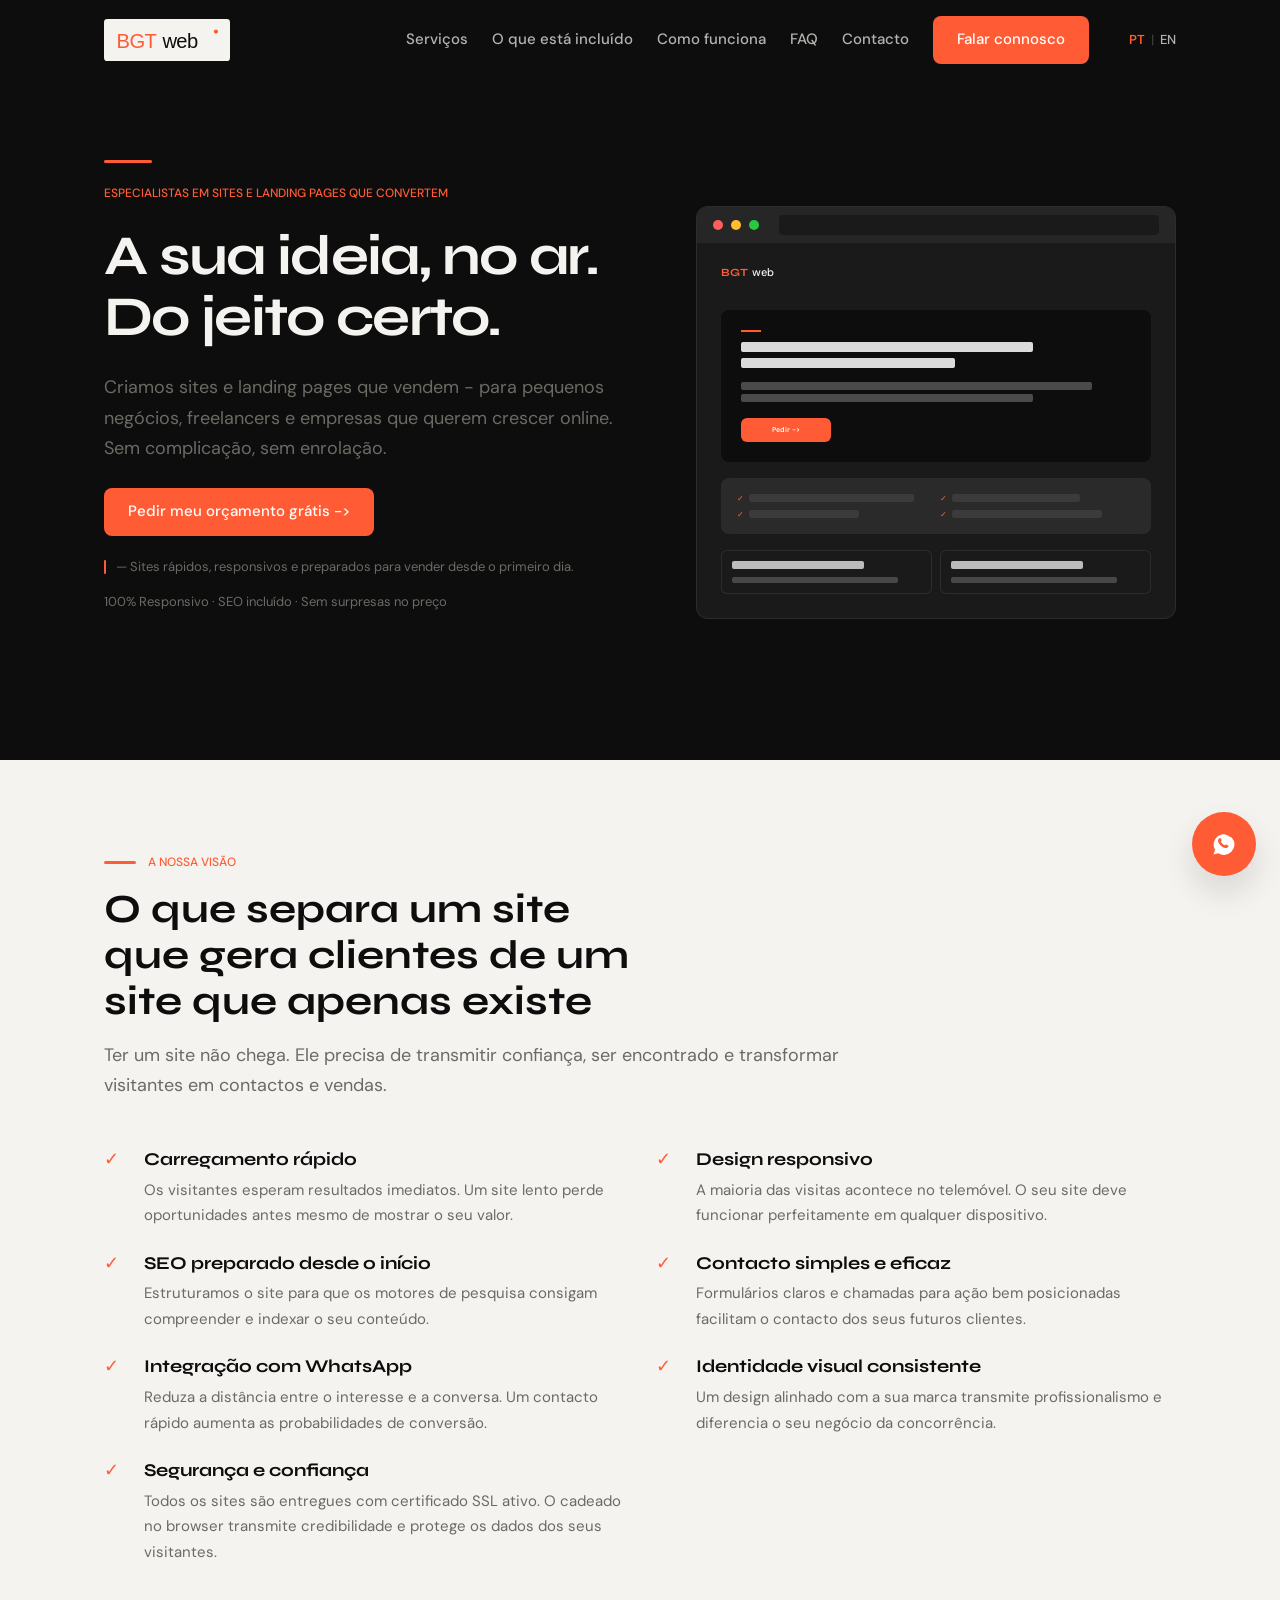
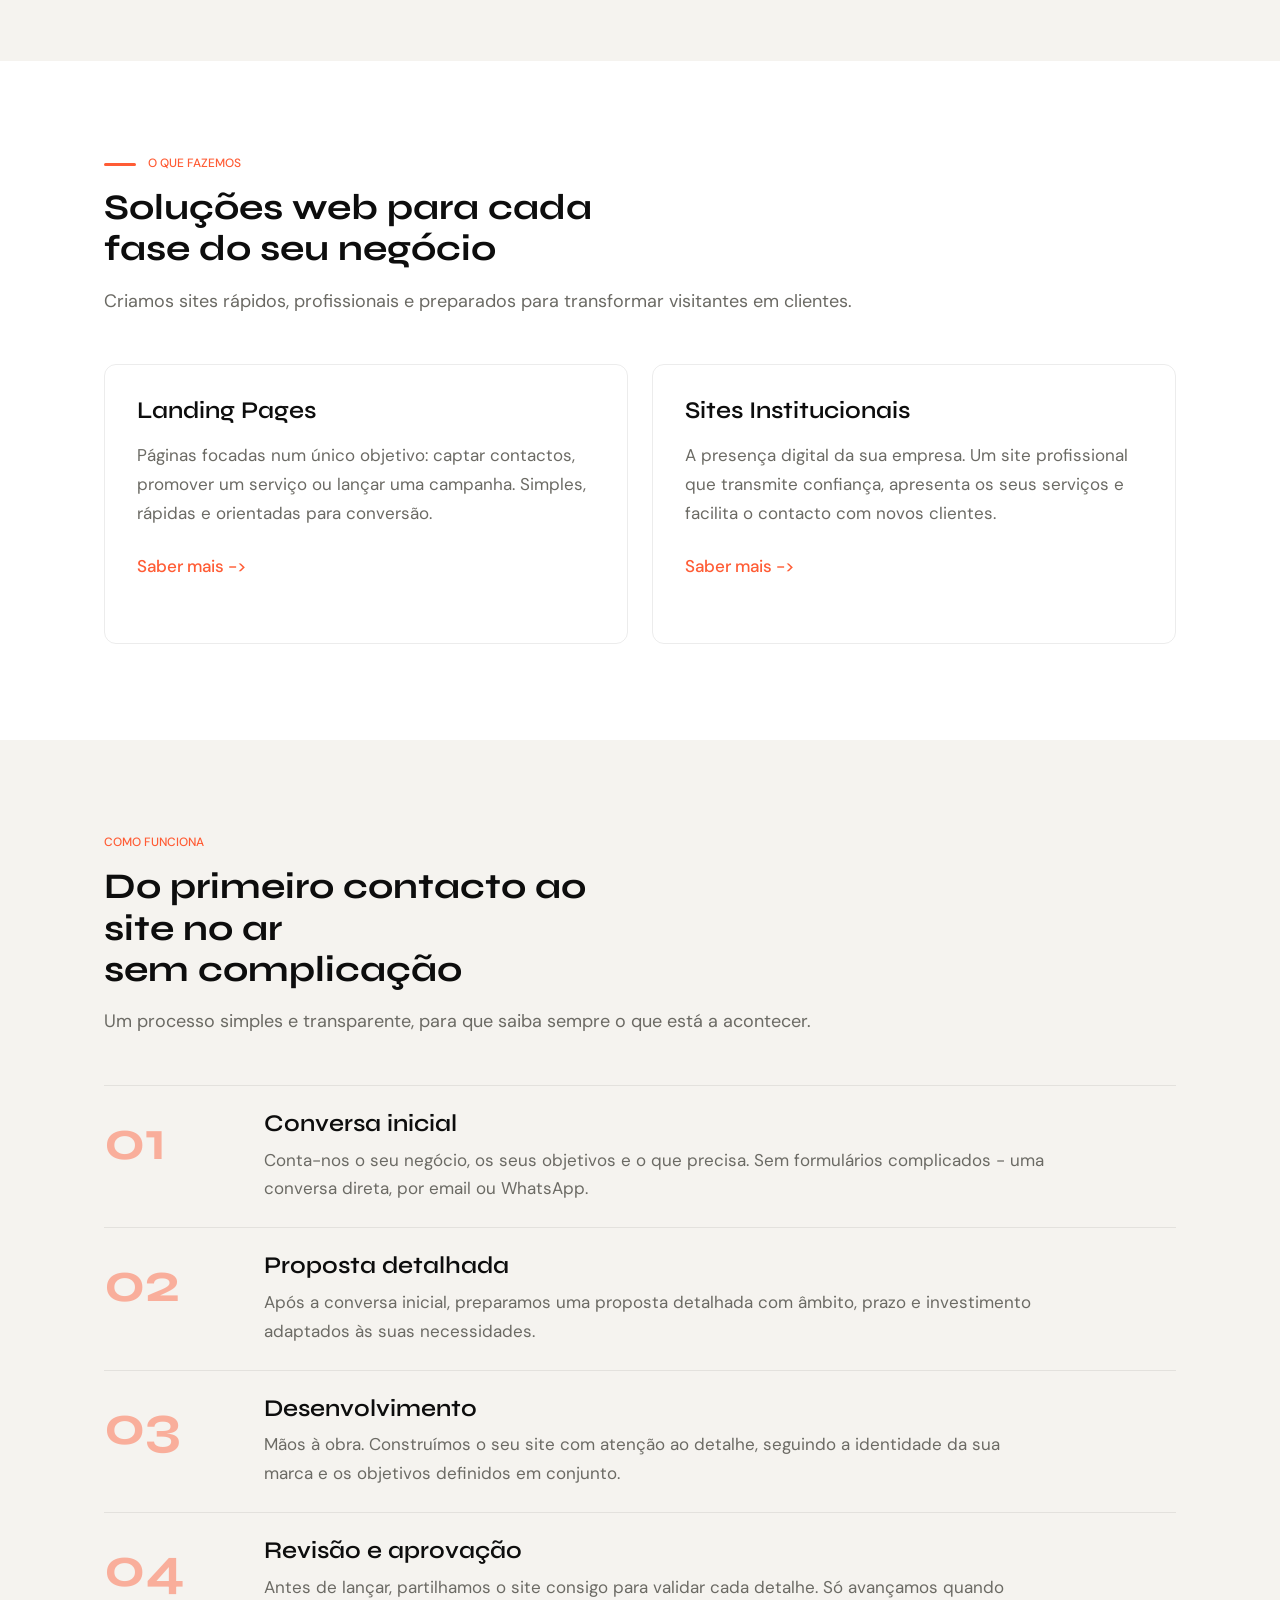
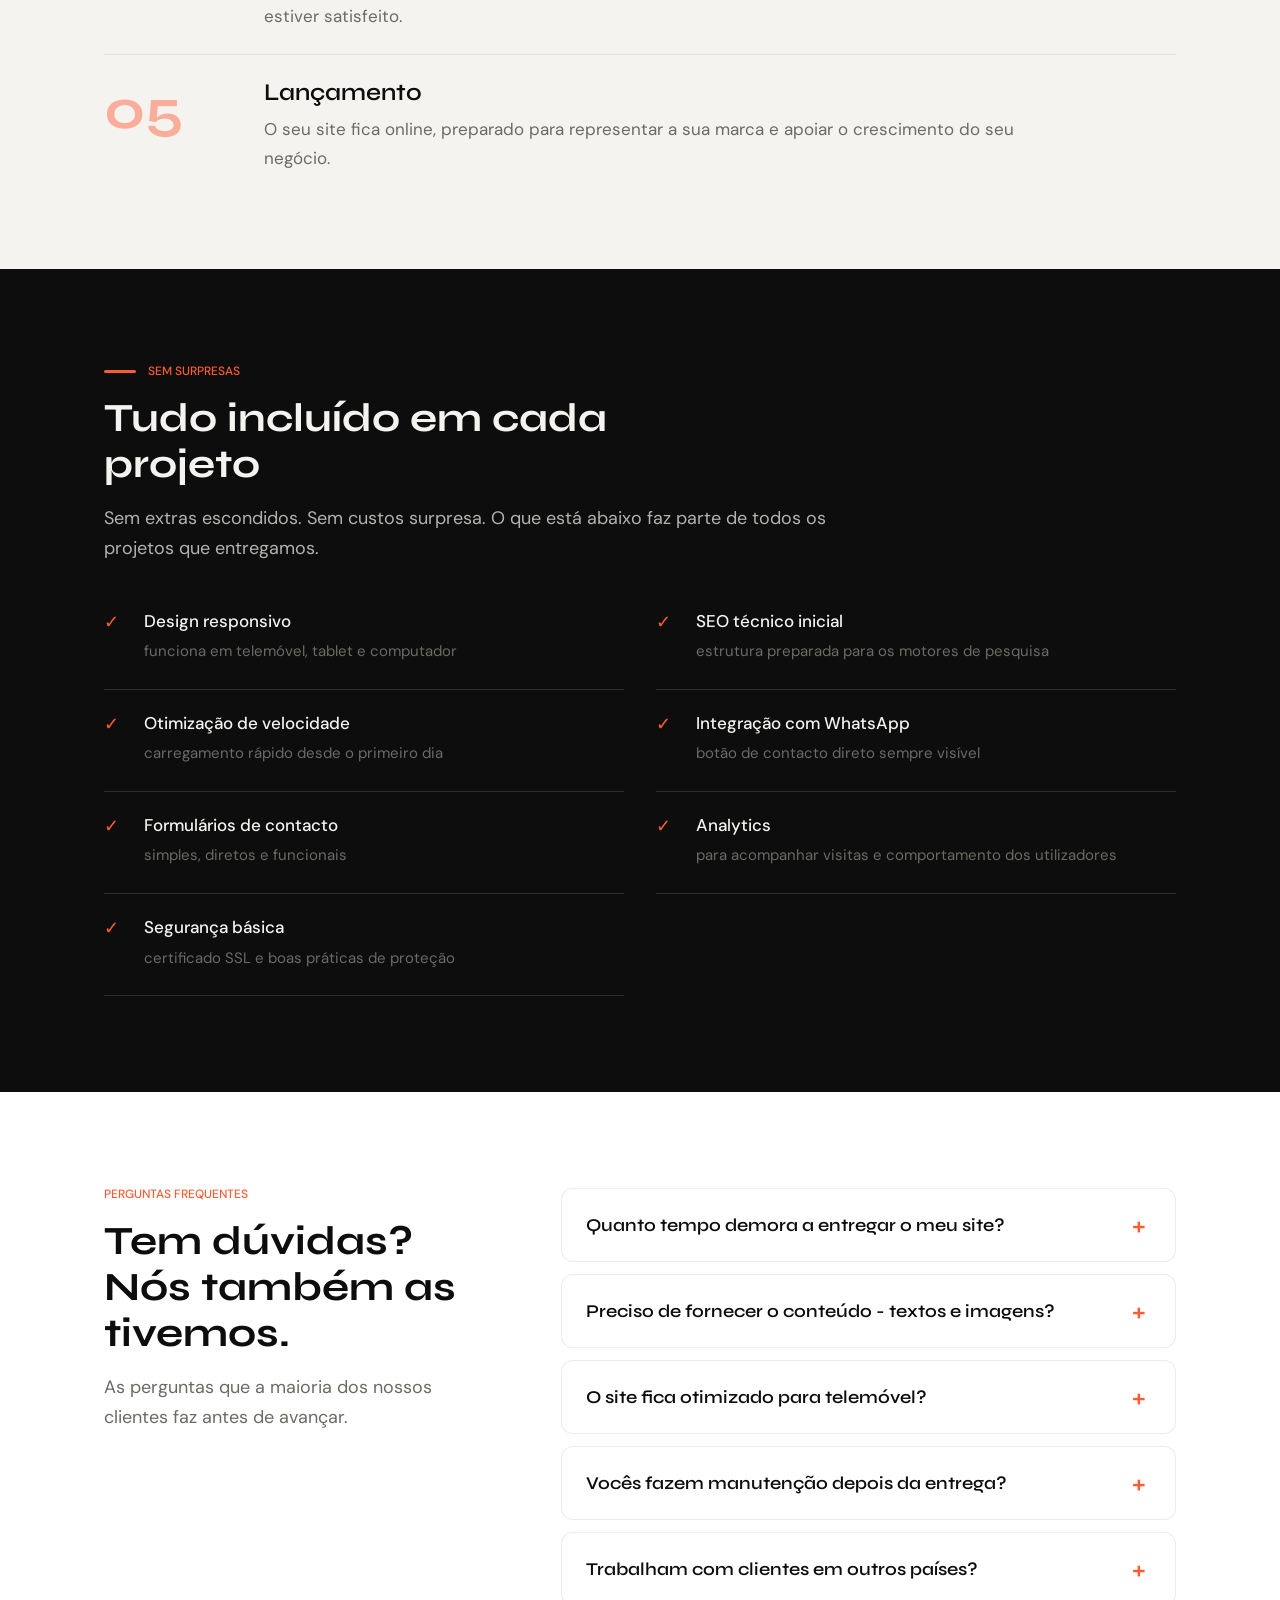
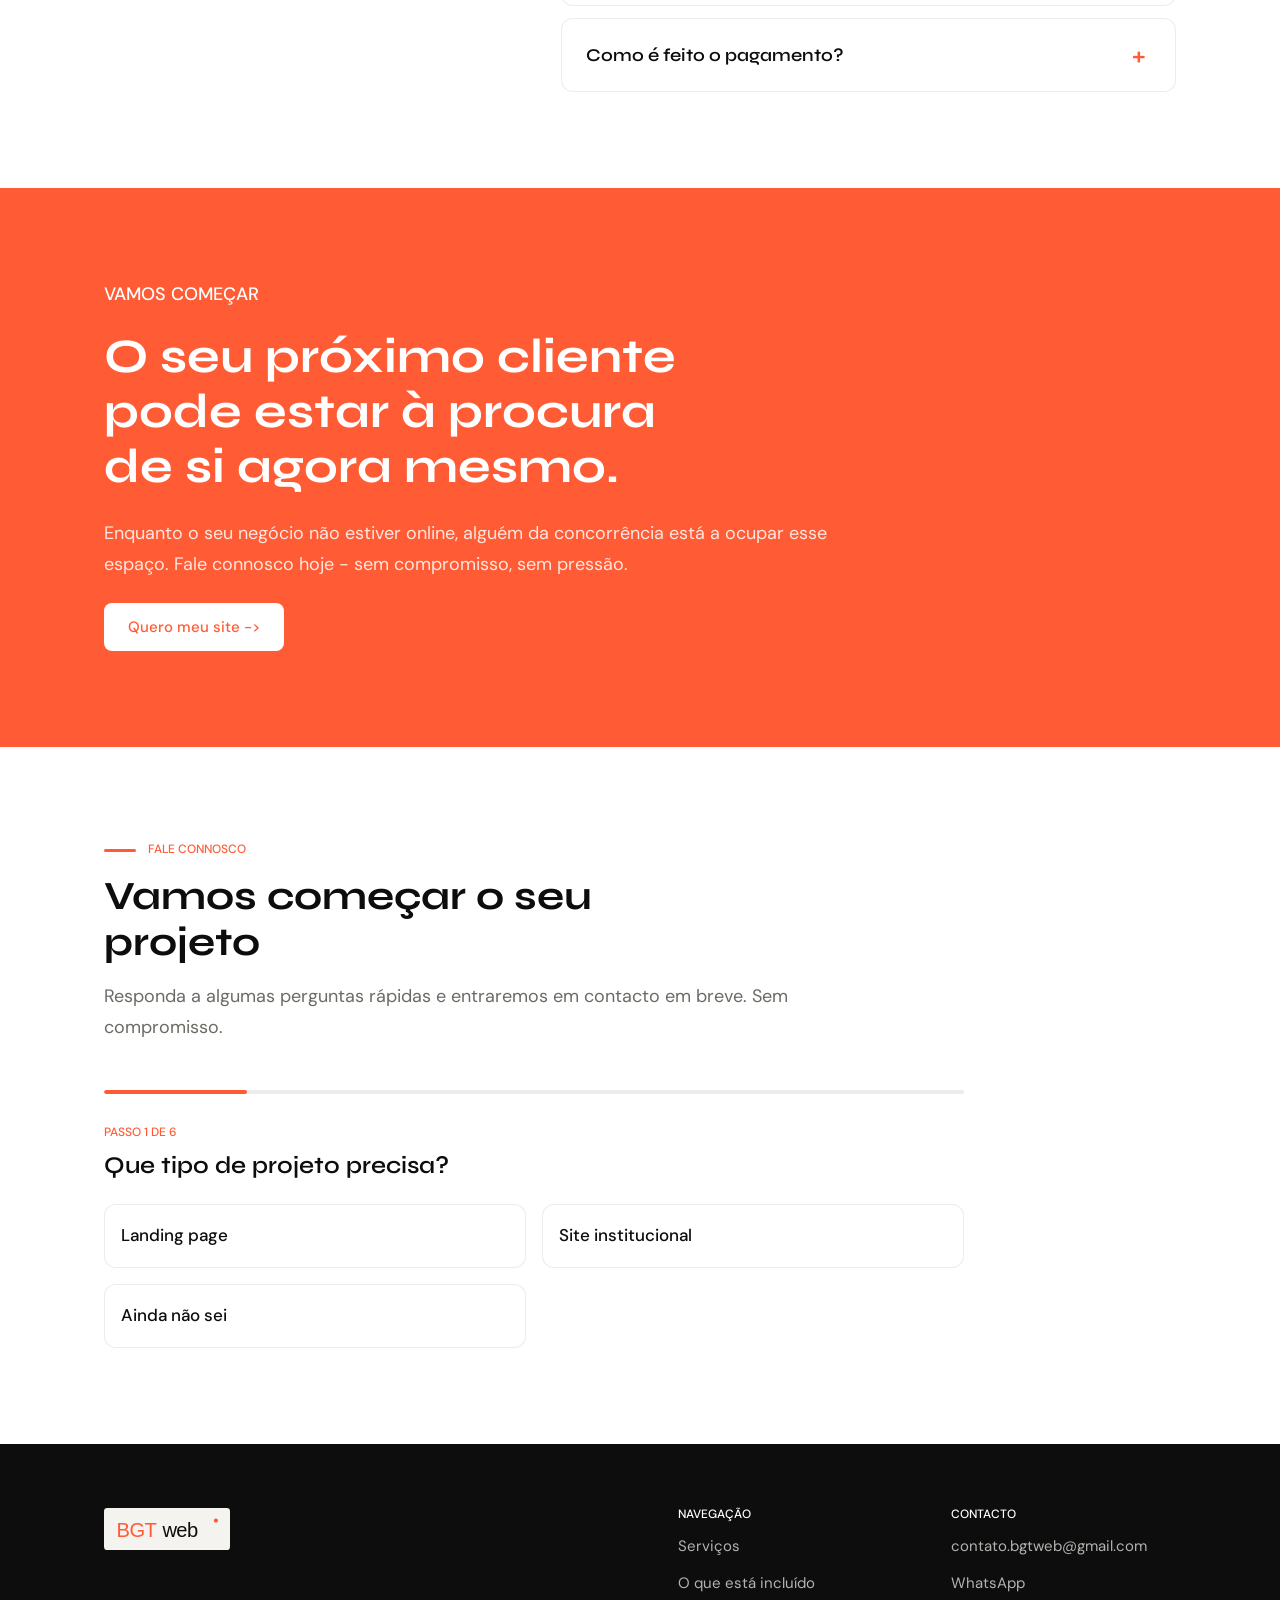
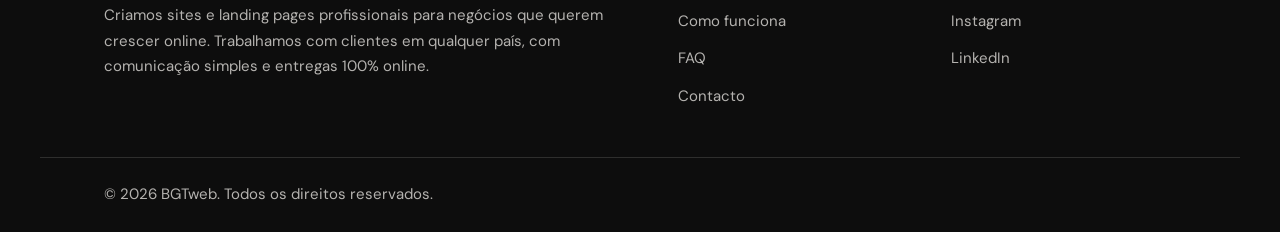
<file: index.html>
﻿<!DOCTYPE html>
<html lang="pt-PT">
  <head>
    <!-- Google tag (gtag.js) -->
    <script async src="https://www.googletagmanager.com/gtag/js?id=G-B37G4ESSNM"></script>
    <script>
      window.dataLayer = window.dataLayer || [];
      function gtag(){dataLayer.push(arguments);}
      gtag('js', new Date());
      gtag('config', 'G-B37G4ESSNM');
    </script>
    <meta charset="UTF-8" />
    <meta name="viewport" content="width=device-width, initial-scale=1.0" />
    <meta
      name="description"
      content="A BGTweb cria sites e landing pages profissionais para pequenos negócios, freelancers e empresas em qualquer país."
    />
    <meta name="robots" content="index, follow" />
    <meta property="og:title" content="BGTweb — Sites e Landing Pages que Convertem" />
    <meta
      property="og:description"
      content="Criamos sites e landing pages profissionais para negócios que querem crescer online. Portugal e Brasil."
    />
    <meta property="og:image" content="https://bgtweb.com/assets/og-image.png" />
    <meta property="og:type" content="website" />
    <meta property="og:locale" content="pt_PT" />
    <meta name="twitter:card" content="summary_large_image" />
    <meta name="theme-color" content="#0D0D0D" />
    <link rel="alternate" hreflang="pt-PT" href="https://bgtweb.com/" />
    <link rel="alternate" hreflang="en" href="https://bgtweb.com/en/" />
    <link rel="alternate" hreflang="x-default" href="https://bgtweb.com/" />
    <title>BGTweb - Sites e landing pages que convertem</title>
    <link rel="icon" type="image/svg+xml" href="/assets/favicon.svg" />
    <link rel="icon" type="image/png" sizes="32x32" href="/assets/favicon-32.png" />
    <link rel="preconnect" href="https://fonts.googleapis.com" />
    <link rel="preconnect" href="https://fonts.gstatic.com" crossorigin />
    <link
      href="https://fonts.googleapis.com/css2?family=Syne:wght@600;700;800&family=DM+Sans:wght@400;500&display=swap"
      rel="stylesheet"
    />
    <link rel="stylesheet" href="style.css" />
  </head>
  <body>
    <a class="skip-link" href="#main">Saltar para o conteúdo</a>

    <header class="site-header" data-header>
      <nav class="nav container" aria-label="Navegação principal">
        <a class="brand" href="#hero" aria-label="BGTweb">
          <img src="assets/bgtweb-logo-claro.svg" alt="BGTweb" width="126" height="36" />
        </a>
        <button class="nav-toggle" type="button" aria-expanded="false" aria-controls="nav-menu">
          <span></span>
          <span></span>
          <span></span>
          <span class="sr-only">Abrir menu</span>
        </button>
        <div class="nav-menu" id="nav-menu" data-menu>
          <a href="#servicos">Serviços</a>
          <a href="#incluido">O que está incluído</a>
          <a href="#processo">Como funciona</a>
          <a href="#faq">FAQ</a>
          <a href="#contacto">Contacto</a>
          <a class="btn btn-primary nav-cta" href="#contacto">Falar connosco</a>
          <div class="lang-switcher">
            <span class="lang-active">PT</span>
            <span class="lang-divider">|</span>
            <a href="/en/" class="lang-link">EN</a>
          </div>
        </div>
      </nav>
    </header>

    <main id="main">
      <section class="hero section-dark" id="hero">
        <div class="container hero-inner">
          <div class="hero-copy">
            <span class="hero-accent" aria-hidden="true"></span>
            <p class="eyebrow">Especialistas em sites e landing pages que convertem</p>
            <h1>A sua ideia, no ar. Do jeito certo.</h1>
            <p class="hero-subtitle">
              Criamos sites e landing pages que vendem - para pequenos negócios, freelancers e
              empresas que querem crescer online. Sem complicação, sem enrolação.
            </p>
            <a
              class="btn btn-primary hero-btn"
              href="#contacto"
              onclick="gtag('event', 'click_cta', {'event_category': 'conversion', 'event_label': 'pedir_meu_orcamento_gratis'});"
              >Pedir meu orçamento grátis -></a
            >
            <p class="hero-trust">
              <span aria-hidden="true"></span>
              <span>— Sites rápidos, responsivos e preparados para vender desde o primeiro dia.</span>
            </p>
            <p class="hero-metrics">100% Responsivo · SEO incluído · Sem surpresas no preço</p>
          </div>
          <div class="browser-mockup reveal" aria-hidden="true">
            <div class="browser-bar">
              <span class="browser-dot dot-red"></span>
              <span class="browser-dot dot-yellow"></span>
              <span class="browser-dot dot-green"></span>
              <span class="browser-url"></span>
            </div>
            <div class="mockup-page">
              <div class="mockup-logo">
                <span>BGT</span>
                <span>web</span>
              </div>
              <div class="mockup-hero">
                <span class="mockup-accent"></span>
                <span class="mockup-title title-long"></span>
                <span class="mockup-title title-short"></span>
                <span class="mockup-text text-long"></span>
                <span class="mockup-text text-medium"></span>
                <span class="mockup-button">Pedir -></span>
              </div>
              <div class="mockup-light">
                <span class="mockup-check"><span>✓</span><i></i></span>
                <span class="mockup-check"><span>✓</span><i></i></span>
                <span class="mockup-check"><span>✓</span><i></i></span>
                <span class="mockup-check"><span>✓</span><i></i></span>
              </div>
              <div class="mockup-dark">
                <span class="mockup-card">
                  <span></span>
                  <span></span>
                </span>
                <span class="mockup-card">
                  <span></span>
                  <span></span>
                </span>
              </div>
            </div>
          </div>
        </div>
      </section>

      <section class="section section-warm" id="visao">
        <div class="container">
          <div class="section-intro reveal">
            <div class="brand-kicker">
              <p class="eyebrow">A nossa visão</p>
            </div>
            <h2>O que separa um site que gera clientes de um site que apenas existe</h2>
            <p>
              Ter um site não chega. Ele precisa de transmitir confiança, ser encontrado e
              transformar visitantes em contactos e vendas.
            </p>
          </div>
          <div class="check-grid check-grid-split">
            <article class="check-item reveal">
              <span aria-hidden="true">✓</span>
              <div>
                <h3>Carregamento rápido</h3>
                <p>
                  Os visitantes esperam resultados imediatos. Um site lento perde oportunidades
                  antes mesmo de mostrar o seu valor.
                </p>
              </div>
            </article>
            <article class="check-item reveal">
              <span aria-hidden="true">✓</span>
              <div>
                <h3>Design responsivo</h3>
                <p>
                  A maioria das visitas acontece no telemóvel. O seu site deve funcionar
                  perfeitamente em qualquer dispositivo.
                </p>
              </div>
            </article>
            <article class="check-item reveal">
              <span aria-hidden="true">✓</span>
              <div>
                <h3>SEO preparado desde o início</h3>
                <p>
                  Estruturamos o site para que os motores de pesquisa consigam compreender e
                  indexar o seu conteúdo.
                </p>
              </div>
            </article>
            <article class="check-item reveal">
              <span aria-hidden="true">✓</span>
              <div>
                <h3>Contacto simples e eficaz</h3>
                <p>
                  Formulários claros e chamadas para ação bem posicionadas facilitam o contacto dos
                  seus futuros clientes.
                </p>
              </div>
            </article>
            <article class="check-item reveal">
              <span aria-hidden="true">✓</span>
              <div>
                <h3>Integração com WhatsApp</h3>
                <p>
                  Reduza a distância entre o interesse e a conversa. Um contacto rápido aumenta as
                  probabilidades de conversão.
                </p>
              </div>
            </article>
            <article class="check-item reveal">
              <span aria-hidden="true">✓</span>
              <div>
                <h3>Identidade visual consistente</h3>
                <p>
                  Um design alinhado com a sua marca transmite profissionalismo e diferencia o seu
                  negócio da concorrência.
                </p>
              </div>
            </article>
            <article class="check-item reveal">
              <span aria-hidden="true">✓</span>
              <div>
                <h3>Segurança e confiança</h3>
                <p>
                  Todos os sites são entregues com certificado SSL ativo. O cadeado no browser
                  transmite credibilidade e protege os dados dos seus visitantes.
                </p>
              </div>
            </article>
          </div>
        </div>
      </section>

      <section class="section section-white" id="servicos">
        <div class="container">
          <div class="section-intro reveal">
            <div class="brand-kicker">
              <p class="eyebrow">O que fazemos</p>
            </div>
            <h2>Soluções web para cada fase do seu negócio</h2>
            <p>
              Criamos sites rápidos, profissionais e preparados para transformar visitantes em
              clientes.
            </p>
          </div>
          <div class="service-grid">
            <article class="service-card reveal">
              <h3>Landing Pages</h3>
              <p>
                Páginas focadas num único objetivo: captar contactos, promover um serviço ou lançar
                uma campanha. Simples, rápidas e orientadas para conversão.
              </p>
              <a href="#contacto">Saber mais -></a>
            </article>
            <article class="service-card reveal">
              <h3>Sites Institucionais</h3>
              <p>
                A presença digital da sua empresa. Um site profissional que transmite confiança,
                apresenta os seus serviços e facilita o contacto com novos clientes.
              </p>
              <a href="#contacto">Saber mais -></a>
            </article>
          </div>
        </div>
      </section>

      <section class="section section-warm" id="processo">
        <div class="container">
          <div class="section-intro reveal">
            <p class="eyebrow">Como funciona</p>
            <h2>Do primeiro contacto ao site no ar<br />sem complicação</h2>
            <p>
              Um processo simples e transparente, para que saiba sempre o que está a acontecer.
            </p>
          </div>
          <div class="steps">
            <article class="step reveal">
              <span class="step-number">01</span>
              <div>
                <h3>Conversa inicial</h3>
                <p>
                  Conta-nos o seu negócio, os seus objetivos e o que precisa. Sem formulários
                  complicados - uma conversa direta, por email ou WhatsApp.
                </p>
              </div>
            </article>
            <article class="step reveal">
              <span class="step-number">02</span>
              <div>
                <h3>Proposta detalhada</h3>
                <p>
                  Após a conversa inicial, preparamos uma proposta detalhada com âmbito, prazo e
                  investimento adaptados às suas necessidades.
                </p>
              </div>
            </article>
            <article class="step reveal">
              <span class="step-number">03</span>
              <div>
                <h3>Desenvolvimento</h3>
                <p>
                  Mãos à obra. Construímos o seu site com atenção ao detalhe, seguindo a identidade
                  da sua marca e os objetivos definidos em conjunto.
                </p>
              </div>
            </article>
            <article class="step reveal">
              <span class="step-number">04</span>
              <div>
                <h3>Revisão e aprovação</h3>
                <p>
                  Antes de lançar, partilhamos o site consigo para validar cada detalhe. Só
                  avançamos quando estiver satisfeito.
                </p>
              </div>
            </article>
            <article class="step reveal">
              <span class="step-number">05</span>
              <div>
                <h3>Lançamento</h3>
                <p>
                  O seu site fica online, preparado para representar a sua marca e apoiar o
                  crescimento do seu negócio.
                </p>
              </div>
            </article>
          </div>
        </div>
      </section>

      <section class="section section-dark" id="incluido">
        <div class="container">
          <div class="section-intro reveal">
            <div class="brand-kicker">
              <p class="eyebrow">Sem surpresas</p>
            </div>
            <h2>Tudo incluído em cada projeto</h2>
            <p>
              Sem extras escondidos. Sem custos surpresa. O que está abaixo faz parte de todos os
              projetos que entregamos.
            </p>
          </div>
          <div class="check-grid dark-check-grid">
            <article class="check-item reveal">
              <span aria-hidden="true">✓</span>
              <div>
                <h3>Design responsivo</h3>
                <p>funciona em telemóvel, tablet e computador</p>
              </div>
            </article>
            <article class="check-item reveal">
              <span aria-hidden="true">✓</span>
              <div>
                <h3>SEO técnico inicial</h3>
                <p>estrutura preparada para os motores de pesquisa</p>
              </div>
            </article>
            <article class="check-item reveal">
              <span aria-hidden="true">✓</span>
              <div>
                <h3>Otimização de velocidade</h3>
                <p>carregamento rápido desde o primeiro dia</p>
              </div>
            </article>
            <article class="check-item reveal">
              <span aria-hidden="true">✓</span>
              <div>
                <h3>Integração com WhatsApp</h3>
                <p>botão de contacto direto sempre visível</p>
              </div>
            </article>
            <article class="check-item reveal">
              <span aria-hidden="true">✓</span>
              <div>
                <h3>Formulários de contacto</h3>
                <p>simples, diretos e funcionais</p>
              </div>
            </article>
            <article class="check-item reveal">
              <span aria-hidden="true">✓</span>
              <div>
                <h3>Analytics</h3>
                <p>para acompanhar visitas e comportamento dos utilizadores</p>
              </div>
            </article>
            <article class="check-item reveal">
              <span aria-hidden="true">✓</span>
              <div>
                <h3>Segurança básica</h3>
                <p>certificado SSL e boas práticas de proteção</p>
              </div>
            </article>
          </div>
        </div>
      </section>

      <section class="section section-white" id="faq">
        <div class="container faq-layout">
          <div class="section-intro reveal">
            <p class="eyebrow">Perguntas frequentes</p>
            <h2>Tem dúvidas? Nós também as tivemos.</h2>
            <p>As perguntas que a maioria dos nossos clientes faz antes de avançar.</p>
          </div>
          <div class="accordion reveal">
            <div class="faq-item">
              <button class="faq-question" type="button" aria-expanded="false">
                <span>Quanto tempo demora a entregar o meu site?</span>
                <span class="faq-icon" aria-hidden="true">+</span>
              </button>
              <div class="faq-answer">
                <p>
                  Depende da complexidade do projeto. Uma landing page pode estar pronta em poucos
                  dias. Um site institucional completo leva normalmente entre 2 a 4 semanas. O prazo
                  exato é sempre definido e acordado na proposta, antes de começarmos.
                </p>
              </div>
            </div>
            <div class="faq-item">
              <button class="faq-question" type="button" aria-expanded="false">
                <span>Preciso de fornecer o conteúdo - textos e imagens?</span>
                <span class="faq-icon" aria-hidden="true">+</span>
              </button>
              <div class="faq-answer">
                <p>
                  Idealmente sim, porque ninguém conhece o seu negócio melhor do que você. Se
                  precisar de apoio com os textos, podemos ajudar. Para as imagens, trabalhamos com
                  bancos de imagens profissionais ou, se preferir fotografia própria, podemos
                  recomendar fotógrafos parceiros na sua zona.
                </p>
              </div>
            </div>
            <div class="faq-item">
              <button class="faq-question" type="button" aria-expanded="false">
                <span>O site fica otimizado para telemóvel?</span>
                <span class="faq-icon" aria-hidden="true">+</span>
              </button>
              <div class="faq-answer">
                <p>
                  Sempre. Todos os projetos que entregamos são 100% responsivos - funcionam bem em
                  qualquer dispositivo, seja telemóvel, tablet ou computador.
                </p>
              </div>
            </div>
            <div class="faq-item">
              <button class="faq-question" type="button" aria-expanded="false">
                <span>Vocês fazem manutenção depois da entrega?</span>
                <span class="faq-icon" aria-hidden="true">+</span>
              </button>
              <div class="faq-answer">
                <p>
                  Após a entrega, o site é seu e fica sob a sua gestão. Se precisar de atualizações
                  ou suporte pontual no futuro, podemos orçamentar à parte conforme as suas
                  necessidades.
                </p>
              </div>
            </div>
            <div class="faq-item">
              <button class="faq-question" type="button" aria-expanded="false">
                <span>Trabalham com clientes em outros países?</span>
                <span class="faq-icon" aria-hidden="true">+</span>
              </button>
              <div class="faq-answer">
                <p>
                  Sim. Trabalhamos com clientes em qualquer país. A comunicação é feita por email
                  ou WhatsApp, sem necessidade de reuniões presenciais.
                </p>
              </div>
            </div>
            <div class="faq-item">
              <button class="faq-question" type="button" aria-expanded="false">
                <span>Como é feito o pagamento?</span>
                <span class="faq-icon" aria-hidden="true">+</span>
              </button>
              <div class="faq-answer">
                <p>
                  Trabalhamos normalmente com 50% no início do projeto e 50% na entrega. Os métodos
                  de pagamento são acordados com cada cliente conforme a localização - transferência
                  bancária, MB Way, Pix ou outro meio conveniente.
                </p>
              </div>
            </div>
          </div>
        </div>
      </section>

      <section class="section cta-section brand-pattern" id="comecar">
        <div class="container reveal">
          <p class="eyebrow">Vamos começar</p>
          <h2>O seu próximo cliente pode estar à procura de si agora mesmo.</h2>
          <p>
            Enquanto o seu negócio não estiver online, alguém da concorrência está a ocupar esse
            espaço. Fale connosco hoje - sem compromisso, sem pressão.
          </p>
          <a
            class="btn btn-light"
            href="mailto:contato.bgtweb@gmail.com"
            onclick="gtag('event', 'click_cta', {'event_category': 'conversion', 'event_label': 'quero_meu_site'});"
            >Quero meu site -></a
          >
        </div>
      </section>

      <section id="contacto" class="contact-section">
        <div class="container">
          <div class="section-intro reveal">
            <div class="brand-kicker">
              <p class="eyebrow">FALE CONNOSCO</p>
            </div>
            <h2>Vamos começar o seu projeto</h2>
            <p class="subtitle">
              Responda a algumas perguntas rápidas e entraremos em contacto em breve. Sem
              compromisso.
            </p>
          </div>

          <form
            action="https://formspree.io/f/mbdevorv"
            method="POST"
            class="budget-funnel reveal"
            data-current="1"
          >
            <div class="funnel-progress" aria-hidden="true">
              <span class="funnel-progress-bar"></span>
            </div>

            <input type="hidden" name="objetivo" />
            <input type="hidden" name="prazo" />
            <input type="hidden" name="materiais" />
            <input type="hidden" name="investimento" />

            <div class="funnel-step is-active" data-step="1">
              <p class="step-kicker">Passo 1 de 6</p>
              <h3>Que tipo de projeto precisa?</h3>
              <div class="funnel-options">
                <button type="button" class="funnel-option" data-name="tipo-projeto" data-value="Landing page">
                  Landing page
                </button>
                <button type="button" class="funnel-option" data-name="tipo-projeto" data-value="Site institucional">
                  Site institucional
                </button>
                <button type="button" class="funnel-option" data-name="tipo-projeto" data-value="Ainda não sei">
                  Ainda não sei
                </button>
              </div>
            </div>

            <div class="funnel-step" data-step="2">
              <p class="step-kicker">Passo 2 de 6</p>
              <h3>Qual é o objetivo principal?</h3>
              <div class="funnel-options">
                <button type="button" class="funnel-option" data-name="objetivo" data-value="Receber contactos ou orçamentos">
                  Receber contactos/orçamentos
                </button>
                <button type="button" class="funnel-option" data-name="objetivo" data-value="Apresentar a empresa">
                  Apresentar a empresa
                </button>
                <button type="button" class="funnel-option" data-name="objetivo" data-value="Vender um produto ou serviço">
                  Vender um produto/serviço
                </button>
                <button type="button" class="funnel-option" data-name="objetivo" data-value="Lançar uma campanha">
                  Lançar uma campanha
                </button>
              </div>
            </div>

            <div class="funnel-step" data-step="3">
              <p class="step-kicker">Passo 3 de 6</p>
              <h3>Para quando precisa do site no ar?</h3>
              <div class="funnel-options">
                <button type="button" class="funnel-option" data-name="prazo" data-value="O mais rápido possível">
                  O mais rápido possível
                </button>
                <button type="button" class="funnel-option" data-name="prazo" data-value="Nas próximas 2 a 4 semanas">
                  Nas próximas 2 a 4 semanas
                </button>
                <button type="button" class="funnel-option" data-name="prazo" data-value="Ainda estou a planear">
                  Ainda estou a planear
                </button>
              </div>
            </div>

            <div class="funnel-step" data-step="4">
              <p class="step-kicker">Passo 4 de 6</p>
              <h3>Já tem textos, imagens ou identidade visual?</h3>
              <div class="funnel-options">
                <button type="button" class="funnel-option" data-name="materiais" data-value="Sim, já tenho tudo">
                  Sim, já tenho tudo
                </button>
                <button type="button" class="funnel-option" data-name="materiais" data-value="Tenho parte do material">
                  Tenho parte do material
                </button>
                <button type="button" class="funnel-option" data-name="materiais" data-value="Ainda preciso de ajuda">
                  Ainda preciso de ajuda
                </button>
              </div>
            </div>

            <div class="funnel-step" data-step="5">
              <p class="step-kicker">Passo 5 de 6</p>
              <h3>Qual investimento está a considerar?</h3>
              <p class="funnel-helper">Isto ajuda-nos a sugerir o caminho certo.</p>
              <div class="funnel-options">
                <button type="button" class="funnel-option" data-name="investimento" data-value="Até €500 / R$3.000">
                  Até €500 / R$3.000
                </button>
                <button type="button" class="funnel-option" data-name="investimento" data-value="€500-€1.500 / R$3.000-R$8.000">
                  €500-€1.500 / R$3.000-R$8.000
                </button>
                <button type="button" class="funnel-option" data-name="investimento" data-value="Acima disso">
                  Acima disso
                </button>
                <button type="button" class="funnel-option" data-name="investimento" data-value="Ainda não sei">
                  Ainda não sei
                </button>
              </div>
            </div>

            <div class="funnel-step" data-step="6">
              <p class="step-kicker">Último passo</p>
              <h3>Para onde enviamos a proposta?</h3>
              <div class="contact-form">
                <div class="form-group">
                  <label for="nome">Nome</label>
                  <input type="text" id="nome" name="nome" required />
                </div>
                <div class="form-group">
                  <label for="email">Email</label>
                  <input type="email" id="email" name="email" required />
                </div>
                <div class="form-group">
                  <label for="whatsapp">WhatsApp</label>
                  <input type="tel" id="whatsapp" name="whatsapp" required />
                </div>
                <div class="form-group">
                  <label for="tipo-projeto">Tipo de projeto</label>
                  <select id="tipo-projeto" name="tipo-projeto" required>
                    <option value="">Selecione uma opção</option>
                    <option value="Landing page">Landing page</option>
                    <option value="Site institucional">Site institucional</option>
                    <option value="Ainda não sei">Ainda não sei</option>
                  </select>
                </div>
                <div class="form-group form-group-full">
                  <label for="mensagem">Conte-nos mais (opcional)</label>
                  <textarea id="mensagem" name="mensagem" rows="4"></textarea>
                </div>
              </div>
              <div class="funnel-actions">
                <button type="button" class="funnel-back">Voltar</button>
                <button type="submit" class="btn btn-primary">Enviar pedido -></button>
              </div>
            </div>

            <div class="funnel-nav">
              <button type="button" class="funnel-back">Voltar</button>
            </div>
          </form>
        </div>
      </section>
    </main>

    <footer class="footer">
      <div class="container footer-grid">
        <div class="footer-brand">
          <img
            src="assets/bgtweb-logo-claro.svg"
            alt="BGTweb"
            width="126"
            height="36"
            loading="lazy"
          />
          <p>
            Criamos sites e landing pages profissionais para negócios que querem crescer online.
            Trabalhamos com clientes em qualquer país, com comunicação simples e entregas 100%
            online.
          </p>
        </div>
        <div class="footer-column">
          <h2>Navegação</h2>
          <a href="#servicos">Serviços</a>
          <a href="#incluido">O que está incluído</a>
          <a href="#processo">Como funciona</a>
          <a href="#faq">FAQ</a>
          <a href="#contacto">Contacto</a>
        </div>
        <div class="footer-column">
          <h2>Contacto</h2>
          <a href="mailto:contato.bgtweb@gmail.com">contato.bgtweb@gmail.com</a>
          <a
            href="https://wa.me/5534999899708?text=Ol%C3%A1%2C%20vim%20pelo%20site%20da%20BGTweb%20e%20gostaria%20de%20pedir%20um%20or%C3%A7amento."
            target="_blank"
            rel="noopener noreferrer"
            onclick="gtag('event', 'click_whatsapp', {'event_category': 'contact', 'event_label': 'footer_link'});"
            >WhatsApp</a
          >
          <a
            href="https://www.instagram.com/bgtweb/"
            target="_blank"
            rel="noopener noreferrer"
            >Instagram</a
          >
          <a
            href="https://www.linkedin.com/in/bgt-web-1313a6418/"
            target="_blank"
            rel="noopener noreferrer"
            >LinkedIn</a
          >
        </div>
      </div>
      <div class="container footer-bottom">
        <p>© 2026 BGTweb. Todos os direitos reservados.</p>
      </div>
    </footer>

    <a
      class="whatsapp-float"
      href="https://wa.me/5534999899708?text=Ol%C3%A1%2C%20vim%20pelo%20site%20da%20BGTweb%20e%20gostaria%20de%20pedir%20um%20or%C3%A7amento."
      target="_blank"
      rel="noopener noreferrer"
      aria-label="Conversar no WhatsApp"
      onclick="gtag('event', 'click_whatsapp', {'event_category': 'contact', 'event_label': 'floating_button'});"
    >
      <svg
        viewBox="0 0 24 24"
        width="28"
        height="28"
        fill="none"
        xmlns="http://www.w3.org/2000/svg"
        aria-hidden="true"
        focusable="false"
      >
        <path
          d="M17.6 6.32A8.86 8.86 0 0 0 12.05 3.6a8.94 8.94 0 0 0-7.73 13.4L3 21l4.17-1.1a8.9 8.9 0 0 0 4.88 1.43h.01a8.94 8.94 0 0 0 8.93-8.92 8.86 8.86 0 0 0-2.6-6.27 8.9 8.9 0 0 0 0 0z"
          fill="white"
        />
        <path
          d="M17.6 6.32A8.86 8.86 0 0 0 12.05 3.6a8.94 8.94 0 0 0-7.73 13.4L3 21l4.17-1.1a8.9 8.9 0 0 0 4.88 1.43h.01a8.94 8.94 0 0 0 8.93-8.92 8.86 8.86 0 0 0-2.6-6.27z"
          stroke="none"
        />
        <path
          fill-rule="evenodd"
          clip-rule="evenodd"
          d="M9.5 7.5c-.2-.5-.4-.5-.6-.5h-.5c-.2 0-.5.1-.7.3-.2.2-.8.8-.8 1.9 0 1.1.8 2.2.9 2.4.1.1 1.5 2.4 3.7 3.3 1.8.7 2.2.6 2.6.5.4 0 1.3-.5 1.5-1 .2-.5.2-.9.1-1-.1-.1-.2-.2-.5-.3l-1.4-.7c-.2-.1-.4-.1-.5.1l-.3.4c-.1.2-.3.2-.5.1-.3-.1-1.1-.4-1.9-1.2-.7-.7-1.1-1.5-1.2-1.7-.1-.2 0-.4.1-.5l.4-.4c.1-.2.1-.4 0-.5L9.5 7.5z"
          fill="#FF5C35"
        />
      </svg>
    </a>

    <script>
      const header = document.querySelector("[data-header]");
      const navToggle = document.querySelector(".nav-toggle");
      const menu = document.querySelector("[data-menu]");
      const motionQuery = window.matchMedia("(prefers-reduced-motion: reduce)");

      function setScrolledState() {
        header.classList.toggle("is-scrolled", window.scrollY > 8);
      }

      setScrolledState();
      window.addEventListener("scroll", setScrolledState, { passive: true });

      navToggle.addEventListener("click", () => {
        const isOpen = navToggle.getAttribute("aria-expanded") === "true";
        navToggle.setAttribute("aria-expanded", String(!isOpen));
        menu.classList.toggle("is-open", !isOpen);
      });

      document.querySelectorAll('a[href^="#"]').forEach((link) => {
        link.addEventListener("click", (event) => {
          const target = document.querySelector(link.getAttribute("href"));
          if (!target) return;
          event.preventDefault();
          target.scrollIntoView({ behavior: motionQuery.matches ? "auto" : "smooth" });
          navToggle.setAttribute("aria-expanded", "false");
          menu.classList.remove("is-open");
        });
      });

      document.querySelectorAll(".faq-question").forEach((button) => {
        button.addEventListener("click", () => {
          const item = button.closest(".faq-item");
          const answer = item.querySelector(".faq-answer");
          const isOpen = button.getAttribute("aria-expanded") === "true";

          button.setAttribute("aria-expanded", String(!isOpen));
          item.classList.toggle("is-open", !isOpen);
          answer.style.maxHeight = !isOpen ? `${answer.scrollHeight}px` : null;
        });
      });

      const budgetFunnel = document.querySelector(".budget-funnel");

      if (budgetFunnel) {
        const steps = Array.from(budgetFunnel.querySelectorAll(".funnel-step"));
        const progressBar = budgetFunnel.querySelector(".funnel-progress-bar");
        let currentStep = 1;

        function showStep(step) {
          currentStep = Math.min(Math.max(step, 1), steps.length);
          budgetFunnel.dataset.current = String(currentStep);
          steps.forEach((stepElement) => {
            stepElement.classList.toggle(
              "is-active",
              Number(stepElement.dataset.step) === currentStep
            );
          });
          progressBar.style.width = `${(currentStep / steps.length) * 100}%`;
        }

        budgetFunnel.querySelectorAll(".funnel-option").forEach((option) => {
          option.addEventListener("click", () => {
            const input = budgetFunnel.querySelector(`[name="${option.dataset.name}"]`);
            input.value = option.dataset.value;
            showStep(currentStep + 1);
          });
        });

        budgetFunnel.querySelectorAll(".funnel-back").forEach((button) => {
          button.addEventListener("click", () => {
            showStep(currentStep - 1);
          });
        });

        budgetFunnel.addEventListener("submit", async (event) => {
          event.preventDefault();

          const submitButton = budgetFunnel.querySelector('button[type="submit"]');
          submitButton.disabled = true;

          try {
            const response = await fetch(budgetFunnel.action, {
              method: "POST",
              body: new FormData(budgetFunnel),
              headers: {
                Accept: "application/json",
              },
            });

            if (!response.ok) {
              throw new Error("Form submission failed");
            }

            gtag('event', 'form_submit', {'event_category': 'conversion', 'event_label': 'contact_form'});
            budgetFunnel.outerHTML =
              '<div class="form-success"><p>✓ Recebemos o seu pedido. Vamos responder em breve.</p></div>';
          } catch (error) {
            submitButton.disabled = false;
            submitButton.textContent = "Tentar novamente ->";
          }
        });

        showStep(1);
      }

      if (!motionQuery.matches) {
        const observer = new IntersectionObserver(
          (entries) => {
            entries.forEach((entry) => {
              if (entry.isIntersecting) {
                entry.target.classList.add("is-visible");
                observer.unobserve(entry.target);
              }
            });
          },
          { threshold: 0.16 }
        );

        document.querySelectorAll(".reveal").forEach((element) => observer.observe(element));
      } else {
        document.querySelectorAll(".reveal").forEach((element) => element.classList.add("is-visible"));
      }
    </script>
  </body>
</html>
</file>
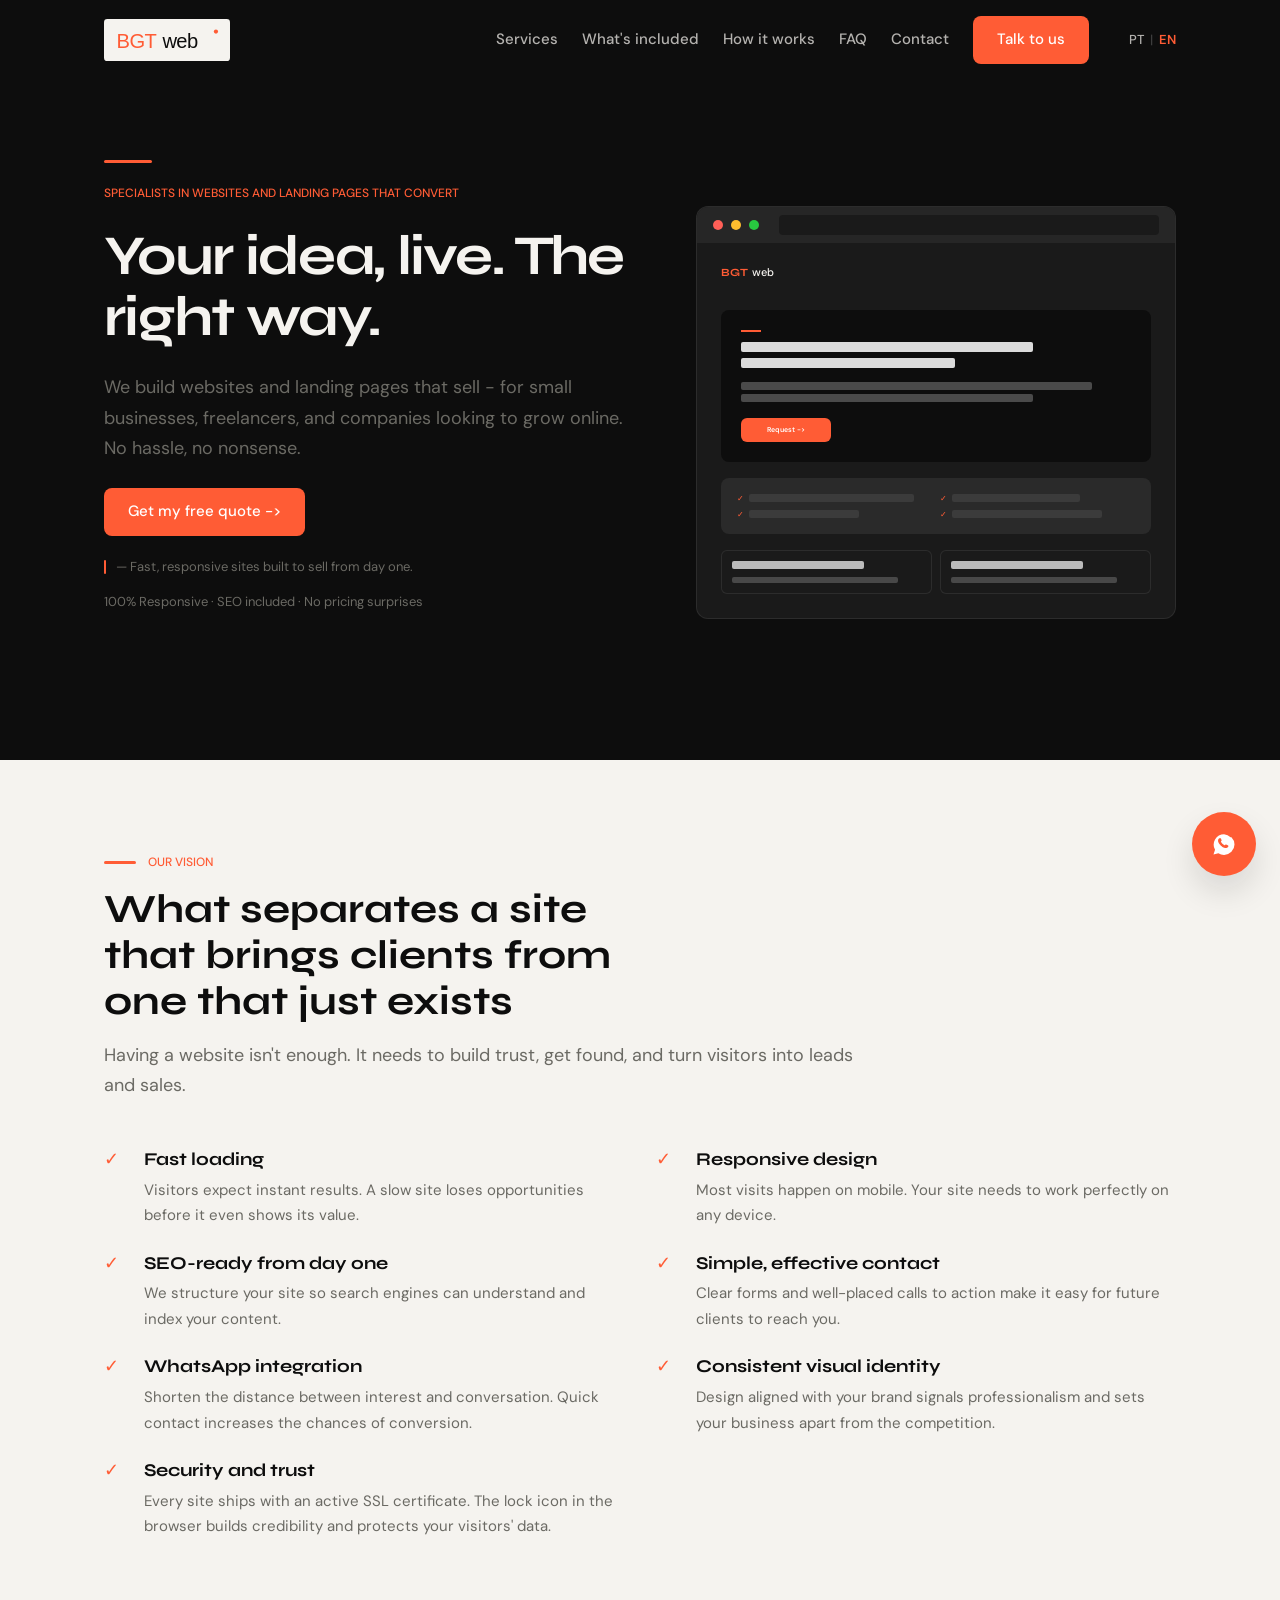
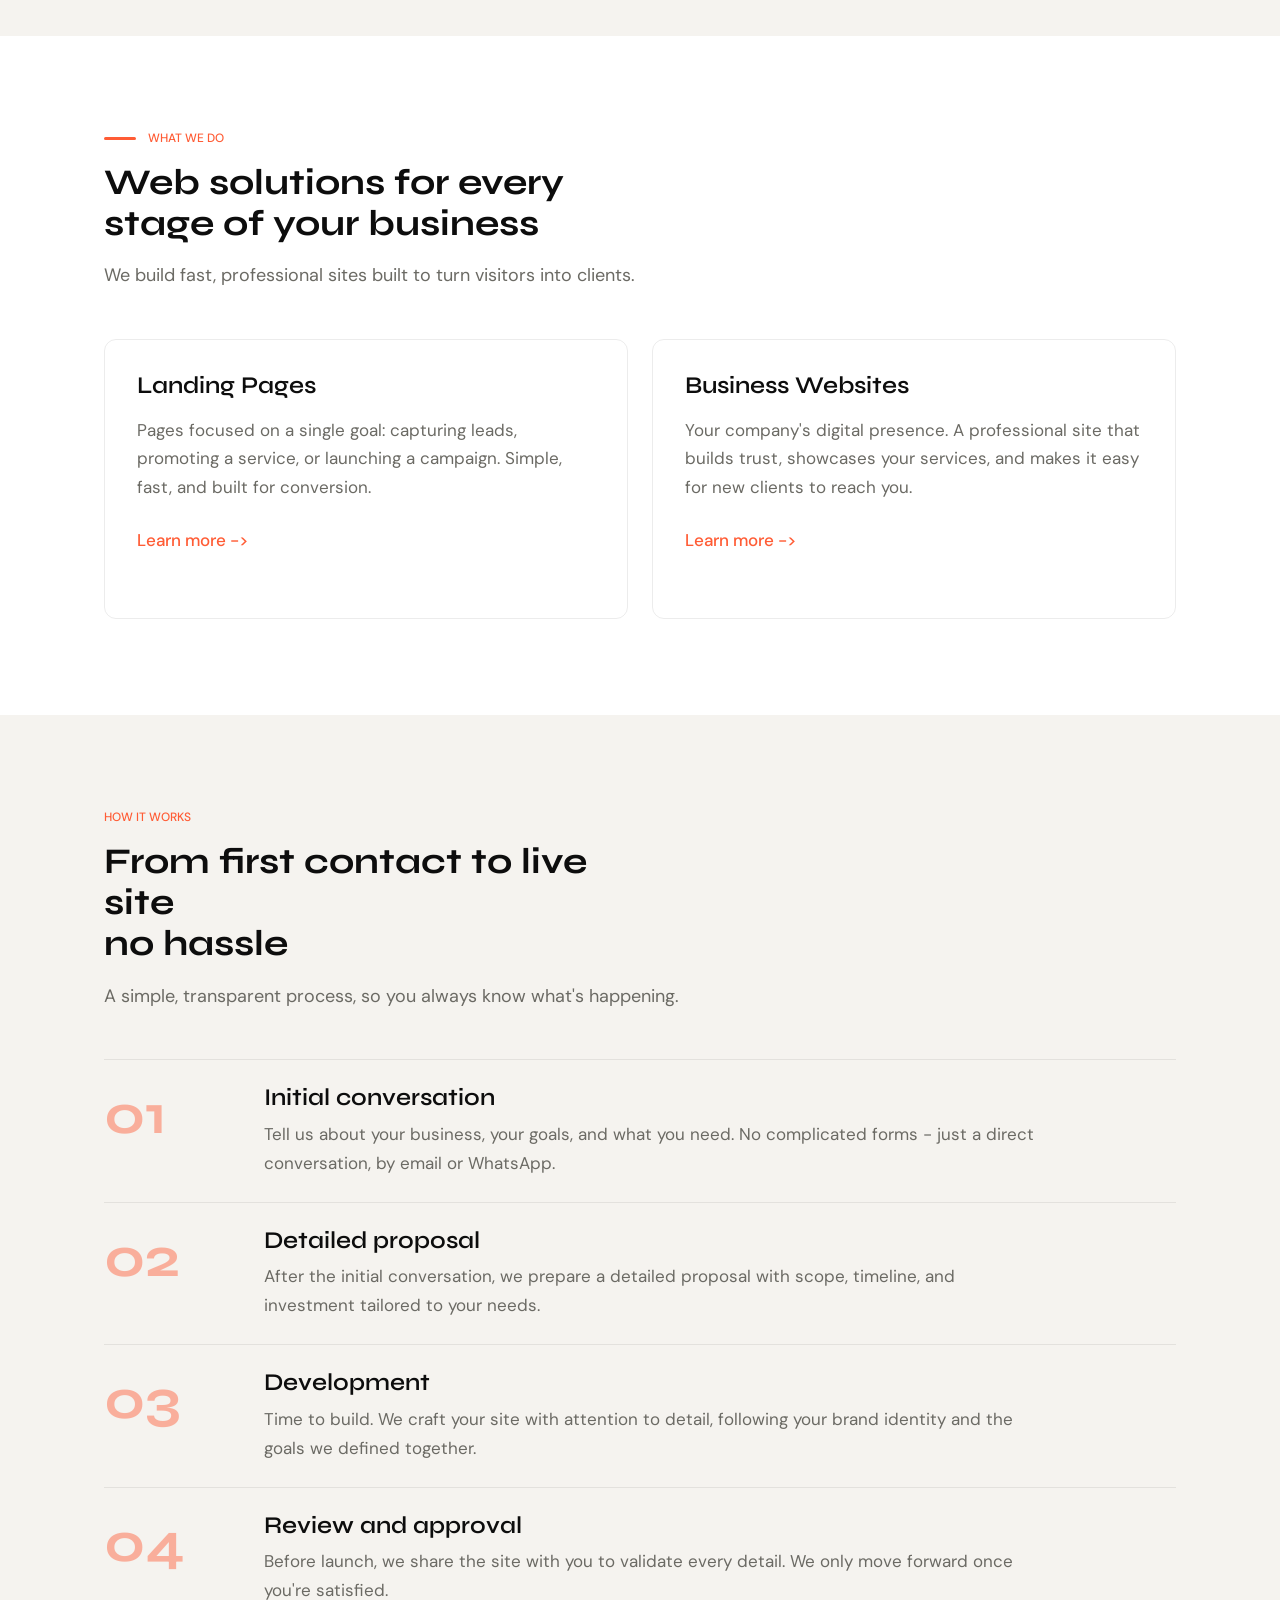
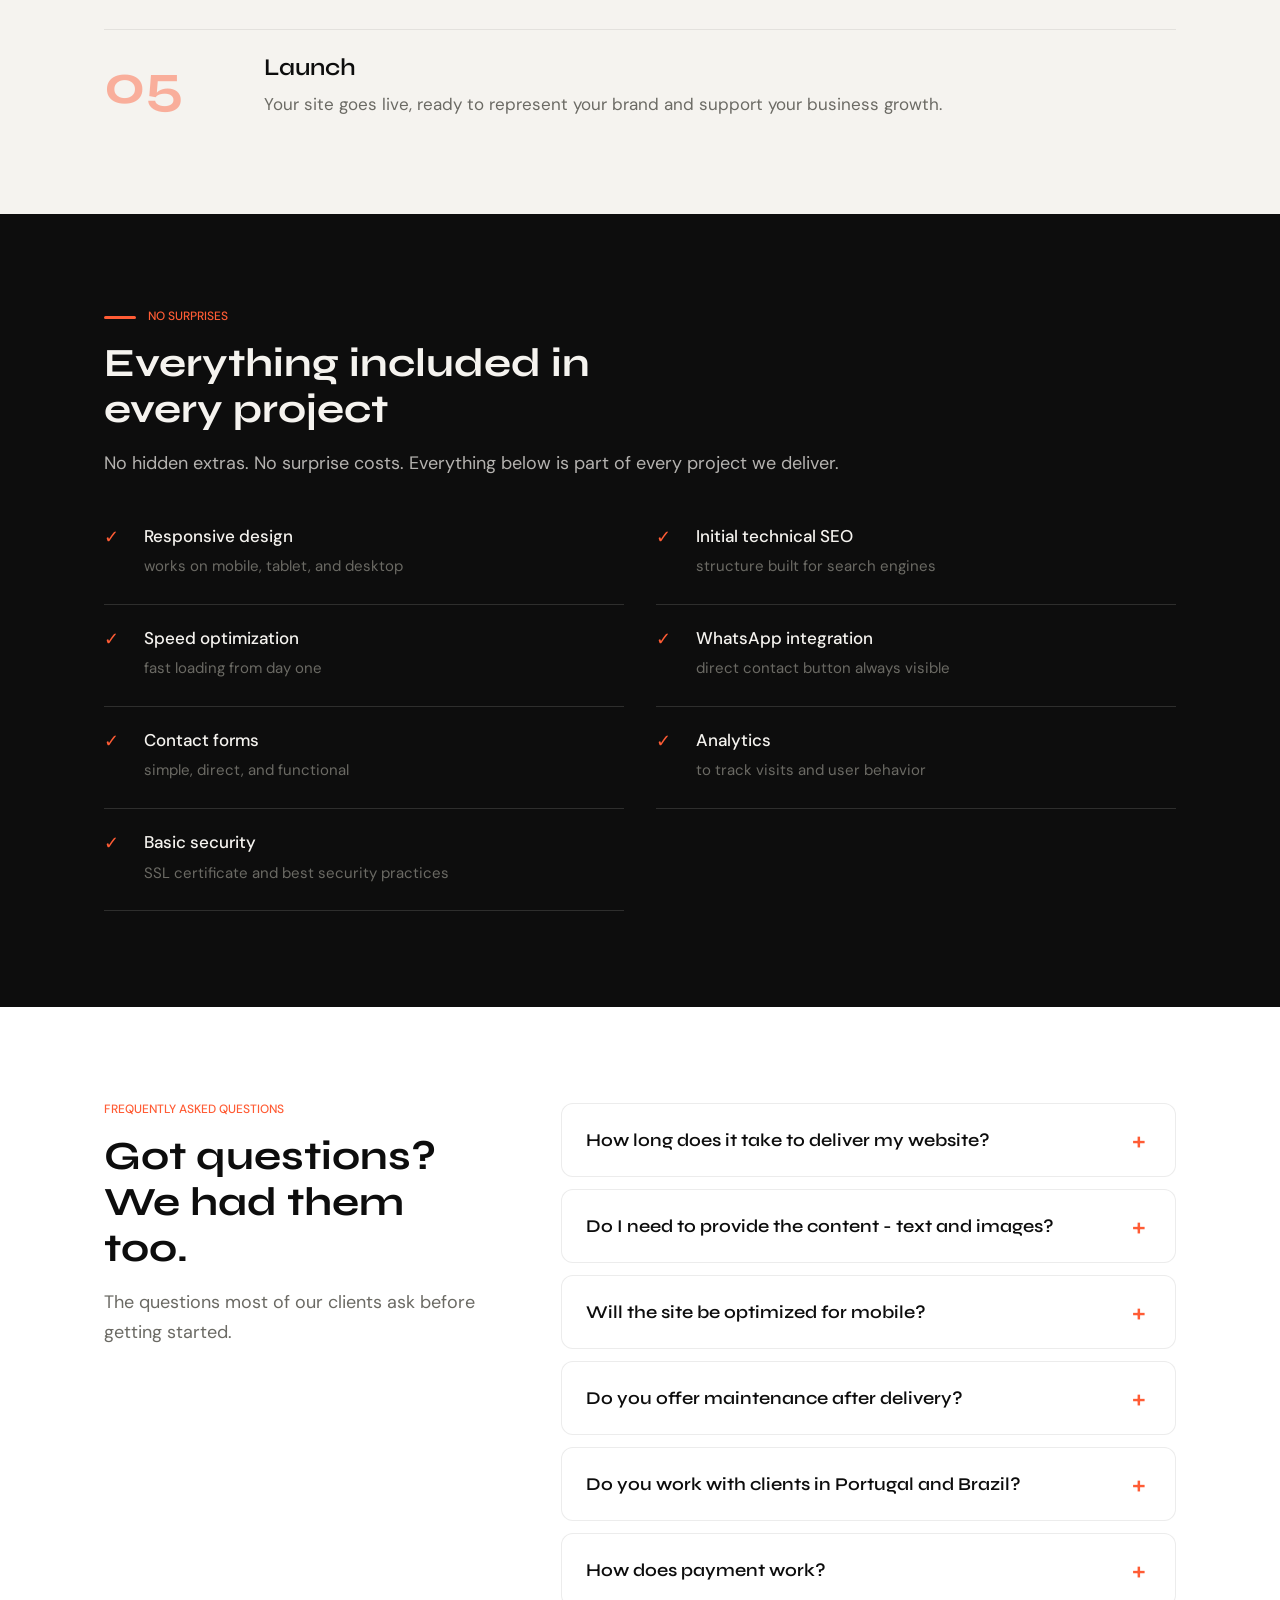
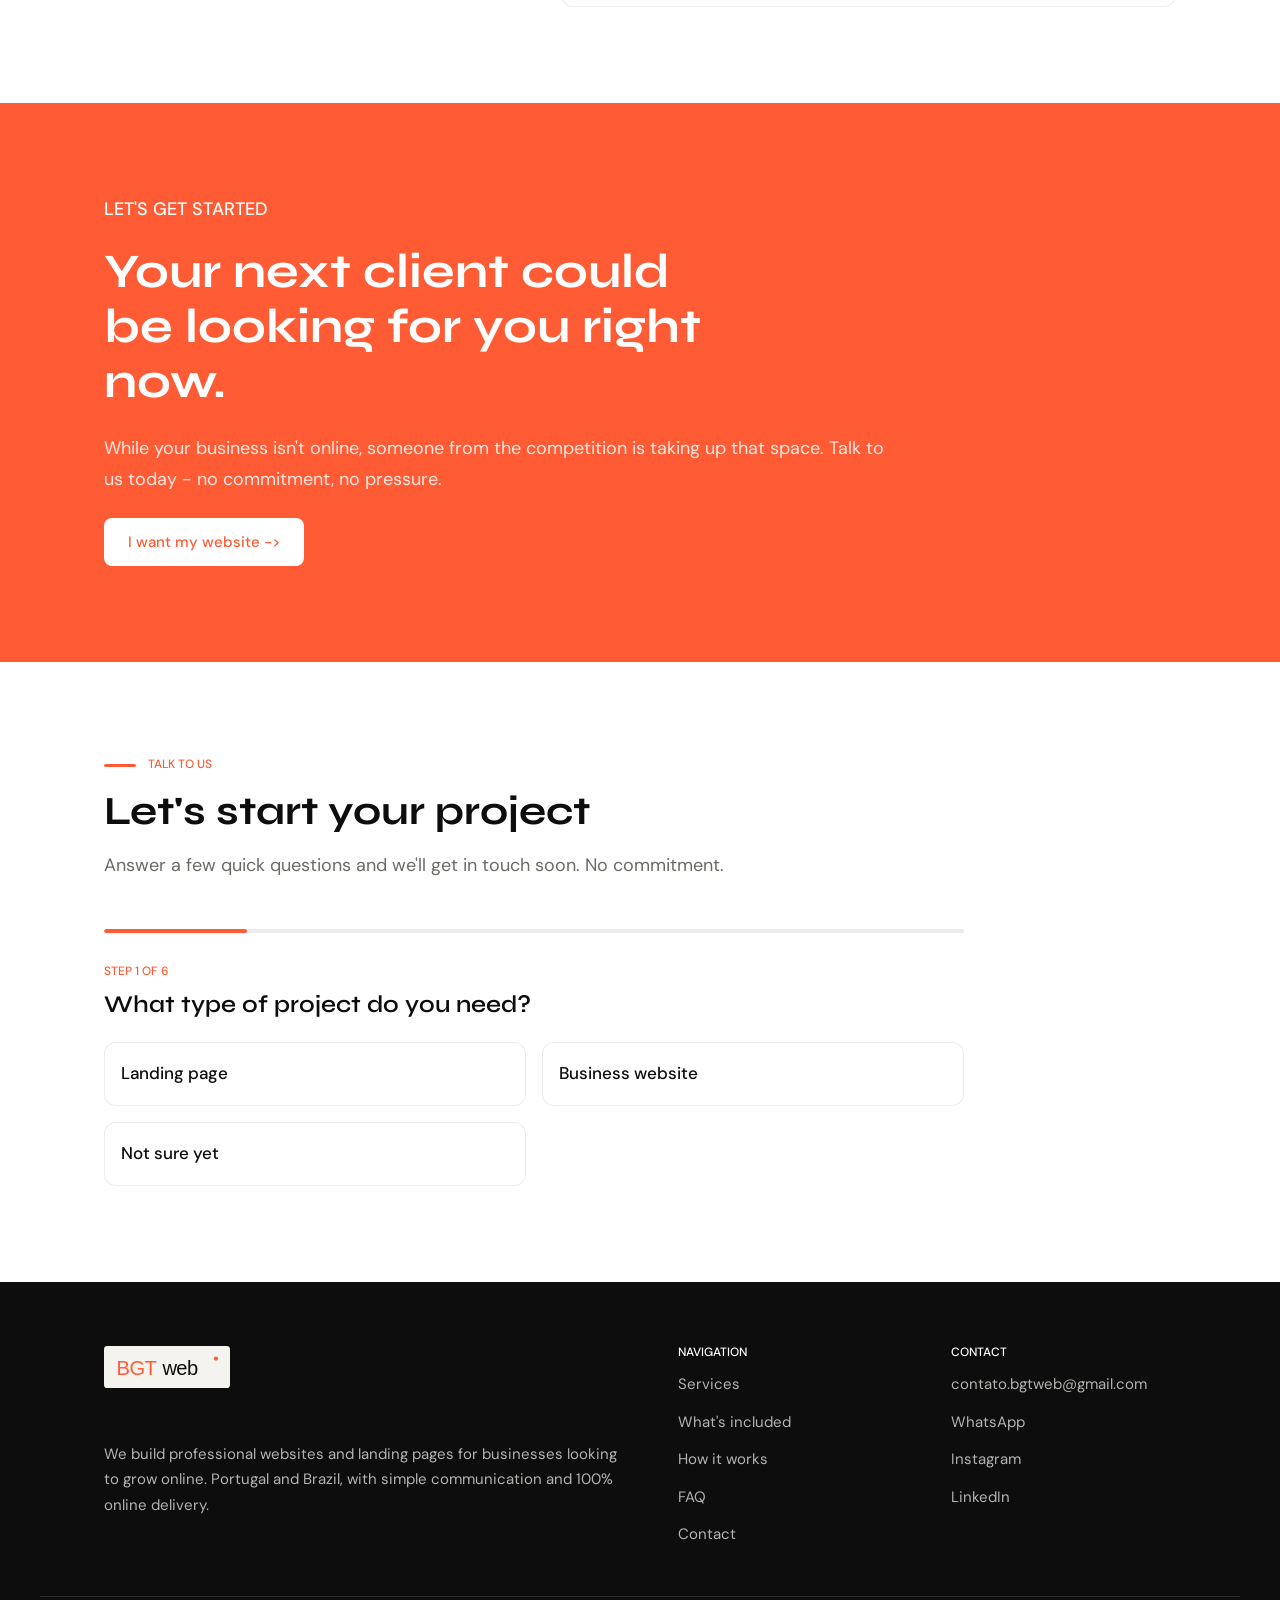
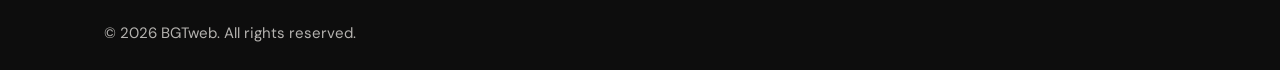
<file: en/index.html>
<!DOCTYPE html>
<html lang="en">
  <head>
    <!-- Google tag (gtag.js) -->
    <script async src="https://www.googletagmanager.com/gtag/js?id=G-B37G4ESSNM"></script>
    <script>
      window.dataLayer = window.dataLayer || [];
      function gtag(){dataLayer.push(arguments);}
      gtag('js', new Date());
      gtag('config', 'G-B37G4ESSNM');
    </script>
    <meta charset="UTF-8" />
    <meta name="viewport" content="width=device-width, initial-scale=1.0" />
    <meta
      name="description"
      content="BGTweb builds professional websites and landing pages for small businesses, freelancers, and companies looking to grow online."
    />
    <meta name="robots" content="index, follow" />
    <meta property="og:title" content="BGTweb — Websites and Landing Pages That Convert" />
    <meta
      property="og:description"
      content="We build professional websites and landing pages for businesses looking to grow online. Portugal and Brazil."
    />
    <meta property="og:image" content="https://bgtweb.com/assets/og-image.png" />
    <meta property="og:type" content="website" />
    <meta property="og:locale" content="en_US" />
    <meta name="twitter:card" content="summary_large_image" />
    <meta name="theme-color" content="#0D0D0D" />
    <link rel="alternate" hreflang="pt-PT" href="https://bgtweb.com/" />
    <link rel="alternate" hreflang="en" href="https://bgtweb.com/en/" />
    <link rel="alternate" hreflang="x-default" href="https://bgtweb.com/" />
    <title>BGTweb - Websites and landing pages that convert</title>
    <link rel="icon" type="image/svg+xml" href="../assets/favicon.svg" />
    <link rel="icon" type="image/png" sizes="32x32" href="../assets/favicon-32.png" />
    <link rel="preconnect" href="https://fonts.googleapis.com" />
    <link rel="preconnect" href="https://fonts.gstatic.com" crossorigin />
    <link
      href="https://fonts.googleapis.com/css2?family=Syne:wght@600;700;800&family=DM+Sans:wght@400;500&display=swap"
      rel="stylesheet"
    />
    <link rel="stylesheet" href="../style.css" />
  </head>
  <body>
    <a class="skip-link" href="#main">Skip to content</a>

    <header class="site-header" data-header>
      <nav class="nav container" aria-label="Main navigation">
        <a class="brand" href="#hero" aria-label="BGTweb">
          <img src="../assets/bgtweb-logo-claro.svg" alt="BGTweb" width="126" height="36" />
        </a>
        <button class="nav-toggle" type="button" aria-expanded="false" aria-controls="nav-menu">
          <span></span>
          <span></span>
          <span></span>
          <span class="sr-only">Open menu</span>
        </button>
        <div class="nav-menu" id="nav-menu" data-menu>
          <a href="#servicos">Services</a>
          <a href="#incluido">What's included</a>
          <a href="#processo">How it works</a>
          <a href="#faq">FAQ</a>
          <a href="#contacto">Contact</a>
          <a class="btn btn-primary nav-cta" href="#contacto">Talk to us</a>
          <div class="lang-switcher">
            <a href="/" class="lang-link">PT</a>
            <span class="lang-divider">|</span>
            <span class="lang-active">EN</span>
          </div>
        </div>
      </nav>
    </header>

    <main id="main">
      <section class="hero section-dark" id="hero">
        <div class="container hero-inner">
          <div class="hero-copy">
            <span class="hero-accent" aria-hidden="true"></span>
            <p class="eyebrow">Specialists in websites and landing pages that convert</p>
            <h1>Your idea, live. The right way.</h1>
            <p class="hero-subtitle">
              We build websites and landing pages that sell - for small businesses, freelancers, and
              companies looking to grow online. No hassle, no nonsense.
            </p>
            <a
              class="btn btn-primary hero-btn"
              href="#contacto"
              onclick="gtag('event', 'click_cta', {'event_category': 'conversion', 'event_label': 'get_my_free_quote'});"
              >Get my free quote -></a
            >
            <p class="hero-trust">
              <span aria-hidden="true"></span>
              <span>— Fast, responsive sites built to sell from day one.</span>
            </p>
            <p class="hero-metrics">100% Responsive · SEO included · No pricing surprises</p>
          </div>
          <div class="browser-mockup reveal" aria-hidden="true">
            <div class="browser-bar">
              <span class="browser-dot dot-red"></span>
              <span class="browser-dot dot-yellow"></span>
              <span class="browser-dot dot-green"></span>
              <span class="browser-url"></span>
            </div>
            <div class="mockup-page">
              <div class="mockup-logo">
                <span>BGT</span>
                <span>web</span>
              </div>
              <div class="mockup-hero">
                <span class="mockup-accent"></span>
                <span class="mockup-title title-long"></span>
                <span class="mockup-title title-short"></span>
                <span class="mockup-text text-long"></span>
                <span class="mockup-text text-medium"></span>
                <span class="mockup-button">Request -></span>
              </div>
              <div class="mockup-light">
                <span class="mockup-check"><span>✓</span><i></i></span>
                <span class="mockup-check"><span>✓</span><i></i></span>
                <span class="mockup-check"><span>✓</span><i></i></span>
                <span class="mockup-check"><span>✓</span><i></i></span>
              </div>
              <div class="mockup-dark">
                <span class="mockup-card">
                  <span></span>
                  <span></span>
                </span>
                <span class="mockup-card">
                  <span></span>
                  <span></span>
                </span>
              </div>
            </div>
          </div>
        </div>
      </section>

      <section class="section section-warm" id="visao">
        <div class="container">
          <div class="section-intro reveal">
            <div class="brand-kicker">
              <p class="eyebrow">Our vision</p>
            </div>
            <h2>What separates a site that brings clients from one that just exists</h2>
            <p>
              Having a website isn't enough. It needs to build trust, get found, and
              turn visitors into leads and sales.
            </p>
          </div>
          <div class="check-grid check-grid-split">
            <article class="check-item reveal">
              <span aria-hidden="true">✓</span>
              <div>
                <h3>Fast loading</h3>
                <p>
                  Visitors expect instant results. A slow site loses opportunities
                  before it even shows its value.
                </p>
              </div>
            </article>
            <article class="check-item reveal">
              <span aria-hidden="true">✓</span>
              <div>
                <h3>Responsive design</h3>
                <p>
                  Most visits happen on mobile. Your site needs to work
                  perfectly on any device.
                </p>
              </div>
            </article>
            <article class="check-item reveal">
              <span aria-hidden="true">✓</span>
              <div>
                <h3>SEO-ready from day one</h3>
                <p>
                  We structure your site so search engines can understand and
                  index your content.
                </p>
              </div>
            </article>
            <article class="check-item reveal">
              <span aria-hidden="true">✓</span>
              <div>
                <h3>Simple, effective contact</h3>
                <p>
                  Clear forms and well-placed calls to action make it easy for future clients to
                  reach you.
                </p>
              </div>
            </article>
            <article class="check-item reveal">
              <span aria-hidden="true">✓</span>
              <div>
                <h3>WhatsApp integration</h3>
                <p>
                  Shorten the distance between interest and conversation. Quick contact increases
                  the chances of conversion.
                </p>
              </div>
            </article>
            <article class="check-item reveal">
              <span aria-hidden="true">✓</span>
              <div>
                <h3>Consistent visual identity</h3>
                <p>
                  Design aligned with your brand signals professionalism and sets your business
                  apart from the competition.
                </p>
              </div>
            </article>
            <article class="check-item reveal">
              <span aria-hidden="true">✓</span>
              <div>
                <h3>Security and trust</h3>
                <p>
                  Every site ships with an active SSL certificate. The lock icon in the browser
                  builds credibility and protects your visitors' data.
                </p>
              </div>
            </article>
          </div>
        </div>
      </section>

      <section class="section section-white" id="servicos">
        <div class="container">
          <div class="section-intro reveal">
            <div class="brand-kicker">
              <p class="eyebrow">What we do</p>
            </div>
            <h2>Web solutions for every stage of your business</h2>
            <p>
              We build fast, professional sites built to turn visitors
              into clients.
            </p>
          </div>
          <div class="service-grid">
            <article class="service-card reveal">
              <h3>Landing Pages</h3>
              <p>
                Pages focused on a single goal: capturing leads, promoting a service, or launching
                a campaign. Simple, fast, and built for conversion.
              </p>
              <a href="#contacto">Learn more -></a>
            </article>
            <article class="service-card reveal">
              <h3>Business Websites</h3>
              <p>
                Your company's digital presence. A professional site that builds trust,
                showcases your services, and makes it easy for new clients to reach you.
              </p>
              <a href="#contacto">Learn more -></a>
            </article>
          </div>
        </div>
      </section>

      <section class="section section-warm" id="processo">
        <div class="container">
          <div class="section-intro reveal">
            <p class="eyebrow">How it works</p>
            <h2>From first contact to live site<br />no hassle</h2>
            <p>
              A simple, transparent process, so you always know what's happening.
            </p>
          </div>
          <div class="steps">
            <article class="step reveal">
              <span class="step-number">01</span>
              <div>
                <h3>Initial conversation</h3>
                <p>
                  Tell us about your business, your goals, and what you need. No complicated
                  forms - just a direct conversation, by email or WhatsApp.
                </p>
              </div>
            </article>
            <article class="step reveal">
              <span class="step-number">02</span>
              <div>
                <h3>Detailed proposal</h3>
                <p>
                  After the initial conversation, we prepare a detailed proposal with scope, timeline,
                  and investment tailored to your needs.
                </p>
              </div>
            </article>
            <article class="step reveal">
              <span class="step-number">03</span>
              <div>
                <h3>Development</h3>
                <p>
                  Time to build. We craft your site with attention to detail, following your brand
                  identity and the goals we defined together.
                </p>
              </div>
            </article>
            <article class="step reveal">
              <span class="step-number">04</span>
              <div>
                <h3>Review and approval</h3>
                <p>
                  Before launch, we share the site with you to validate every detail. We only
                  move forward once you're satisfied.
                </p>
              </div>
            </article>
            <article class="step reveal">
              <span class="step-number">05</span>
              <div>
                <h3>Launch</h3>
                <p>
                  Your site goes live, ready to represent your brand and support your
                  business growth.
                </p>
              </div>
            </article>
          </div>
        </div>
      </section>

      <section class="section section-dark" id="incluido">
        <div class="container">
          <div class="section-intro reveal">
            <div class="brand-kicker">
              <p class="eyebrow">No surprises</p>
            </div>
            <h2>Everything included in every project</h2>
            <p>
              No hidden extras. No surprise costs. Everything below is
              part of every project we deliver.
            </p>
          </div>
          <div class="check-grid dark-check-grid">
            <article class="check-item reveal">
              <span aria-hidden="true">✓</span>
              <div>
                <h3>Responsive design</h3>
                <p>works on mobile, tablet, and desktop</p>
              </div>
            </article>
            <article class="check-item reveal">
              <span aria-hidden="true">✓</span>
              <div>
                <h3>Initial technical SEO</h3>
                <p>structure built for search engines</p>
              </div>
            </article>
            <article class="check-item reveal">
              <span aria-hidden="true">✓</span>
              <div>
                <h3>Speed optimization</h3>
                <p>fast loading from day one</p>
              </div>
            </article>
            <article class="check-item reveal">
              <span aria-hidden="true">✓</span>
              <div>
                <h3>WhatsApp integration</h3>
                <p>direct contact button always visible</p>
              </div>
            </article>
            <article class="check-item reveal">
              <span aria-hidden="true">✓</span>
              <div>
                <h3>Contact forms</h3>
                <p>simple, direct, and functional</p>
              </div>
            </article>
            <article class="check-item reveal">
              <span aria-hidden="true">✓</span>
              <div>
                <h3>Analytics</h3>
                <p>to track visits and user behavior</p>
              </div>
            </article>
            <article class="check-item reveal">
              <span aria-hidden="true">✓</span>
              <div>
                <h3>Basic security</h3>
                <p>SSL certificate and best security practices</p>
              </div>
            </article>
          </div>
        </div>
      </section>

      <section class="section section-white" id="faq">
        <div class="container faq-layout">
          <div class="section-intro reveal">
            <p class="eyebrow">Frequently asked questions</p>
            <h2>Got questions? We had them too.</h2>
            <p>The questions most of our clients ask before getting started.</p>
          </div>
          <div class="accordion reveal">
            <div class="faq-item">
              <button class="faq-question" type="button" aria-expanded="false">
                <span>How long does it take to deliver my website?</span>
                <span class="faq-icon" aria-hidden="true">+</span>
              </button>
              <div class="faq-answer">
                <p>
                  It depends on the project's complexity. A landing page can be ready in a few days.
                  A full business website usually takes 2 to 4 weeks. The exact timeline is always
                  defined and agreed on in the proposal before we start.
                </p>
              </div>
            </div>
            <div class="faq-item">
              <button class="faq-question" type="button" aria-expanded="false">
                <span>Do I need to provide the content - text and images?</span>
                <span class="faq-icon" aria-hidden="true">+</span>
              </button>
              <div class="faq-answer">
                <p>
                  Ideally, yes - no one knows your business better than you. If you need
                  help with the copy, we can assist. For images, we work with professional
                  stock photo libraries, or if you'd prefer original photography, we can
                  recommend partner photographers in your area.
                </p>
              </div>
            </div>
            <div class="faq-item">
              <button class="faq-question" type="button" aria-expanded="false">
                <span>Will the site be optimized for mobile?</span>
                <span class="faq-icon" aria-hidden="true">+</span>
              </button>
              <div class="faq-answer">
                <p>
                  Always. Every project we deliver is 100% responsive - it works well on
                  any device, whether mobile, tablet, or desktop.
                </p>
              </div>
            </div>
            <div class="faq-item">
              <button class="faq-question" type="button" aria-expanded="false">
                <span>Do you offer maintenance after delivery?</span>
                <span class="faq-icon" aria-hidden="true">+</span>
              </button>
              <div class="faq-answer">
                <p>
                  After delivery, the site is yours to manage. If you need updates
                  or occasional support down the line, we can quote that separately based on
                  your needs.
                </p>
              </div>
            </div>
            <div class="faq-item">
              <button class="faq-question" type="button" aria-expanded="false">
                <span>Do you work with clients in Portugal and Brazil?</span>
                <span class="faq-icon" aria-hidden="true">+</span>
              </button>
              <div class="faq-answer">
                <p>
                  Yes. We work with clients in both countries. Communication happens via email
                  or WhatsApp, with no need for in-person meetings.
                </p>
              </div>
            </div>
            <div class="faq-item">
              <button class="faq-question" type="button" aria-expanded="false">
                <span>How does payment work?</span>
                <span class="faq-icon" aria-hidden="true">+</span>
              </button>
              <div class="faq-answer">
                <p>
                  We typically work with 50% upfront and 50% on delivery. Payment methods
                  are agreed with each client based on their location - bank transfer, MB Way,
                  Pix, or another convenient method.
                </p>
              </div>
            </div>
          </div>
        </div>
      </section>

      <section class="section cta-section brand-pattern" id="comecar">
        <div class="container reveal">
          <p class="eyebrow">Let's get started</p>
          <h2>Your next client could be looking for you right now.</h2>
          <p>
            While your business isn't online, someone from the competition is taking up that
            space. Talk to us today - no commitment, no pressure.
          </p>
          <a
            class="btn btn-light"
            href="mailto:contato.bgtweb@gmail.com"
            onclick="gtag('event', 'click_cta', {'event_category': 'conversion', 'event_label': 'i_want_my_website'});"
            >I want my website -></a
          >
        </div>
      </section>

      <section id="contacto" class="contact-section">
        <div class="container">
          <div class="section-intro reveal">
            <div class="brand-kicker">
              <p class="eyebrow">TALK TO US</p>
            </div>
            <h2>Let's start your project</h2>
            <p class="subtitle">
              Answer a few quick questions and we'll get in touch soon. No
              commitment.
            </p>
          </div>

          <form
            action="https://formspree.io/f/mbdevorv"
            method="POST"
            class="budget-funnel reveal"
            data-current="1"
          >
            <div class="funnel-progress" aria-hidden="true">
              <span class="funnel-progress-bar"></span>
            </div>

            <input type="hidden" name="objetivo" />
            <input type="hidden" name="prazo" />
            <input type="hidden" name="materiais" />
            <input type="hidden" name="investimento" />

            <div class="funnel-step is-active" data-step="1">
              <p class="step-kicker">Step 1 of 6</p>
              <h3>What type of project do you need?</h3>
              <div class="funnel-options">
                <button type="button" class="funnel-option" data-name="tipo-projeto" data-value="Landing page">
                  Landing page
                </button>
                <button type="button" class="funnel-option" data-name="tipo-projeto" data-value="Business website">
                  Business website
                </button>
                <button type="button" class="funnel-option" data-name="tipo-projeto" data-value="Not sure yet">
                  Not sure yet
                </button>
              </div>
            </div>

            <div class="funnel-step" data-step="2">
              <p class="step-kicker">Step 2 of 6</p>
              <h3>What is the main goal?</h3>
              <div class="funnel-options">
                <button type="button" class="funnel-option" data-name="objetivo" data-value="Receive leads or quote requests">
                  Receive leads/quotes
                </button>
                <button type="button" class="funnel-option" data-name="objetivo" data-value="Present the company">
                  Present the company
                </button>
                <button type="button" class="funnel-option" data-name="objetivo" data-value="Sell a product or service">
                  Sell a product/service
                </button>
                <button type="button" class="funnel-option" data-name="objetivo" data-value="Launch a campaign">
                  Launch a campaign
                </button>
              </div>
            </div>

            <div class="funnel-step" data-step="3">
              <p class="step-kicker">Step 3 of 6</p>
              <h3>When do you need the site live?</h3>
              <div class="funnel-options">
                <button type="button" class="funnel-option" data-name="prazo" data-value="As soon as possible">
                  As soon as possible
                </button>
                <button type="button" class="funnel-option" data-name="prazo" data-value="In the next 2 to 4 weeks">
                  In the next 2 to 4 weeks
                </button>
                <button type="button" class="funnel-option" data-name="prazo" data-value="I am still planning">
                  I am still planning
                </button>
              </div>
            </div>

            <div class="funnel-step" data-step="4">
              <p class="step-kicker">Step 4 of 6</p>
              <h3>Do you already have copy, images, or visual identity?</h3>
              <div class="funnel-options">
                <button type="button" class="funnel-option" data-name="materiais" data-value="Yes, I have everything">
                  Yes, I have everything
                </button>
                <button type="button" class="funnel-option" data-name="materiais" data-value="I have some materials">
                  I have some materials
                </button>
                <button type="button" class="funnel-option" data-name="materiais" data-value="I still need help">
                  I still need help
                </button>
              </div>
            </div>

            <div class="funnel-step" data-step="5">
              <p class="step-kicker">Step 5 of 6</p>
              <h3>What investment are you considering?</h3>
              <p class="funnel-helper">This helps us suggest the right path.</p>
              <div class="funnel-options">
                <button type="button" class="funnel-option" data-name="investimento" data-value="Up to €500 / R$3,000">
                  Up to €500 / R$3,000
                </button>
                <button type="button" class="funnel-option" data-name="investimento" data-value="€500-€1,500 / R$3,000-R$8,000">
                  €500-€1,500 / R$3,000-R$8,000
                </button>
                <button type="button" class="funnel-option" data-name="investimento" data-value="Above that">
                  Above that
                </button>
                <button type="button" class="funnel-option" data-name="investimento" data-value="Not sure yet">
                  Not sure yet
                </button>
              </div>
            </div>

            <div class="funnel-step" data-step="6">
              <p class="step-kicker">Last step</p>
              <h3>Where should we send the proposal?</h3>
              <div class="contact-form">
                <div class="form-group">
                  <label for="nome">Name</label>
                  <input type="text" id="nome" name="nome" required />
                </div>
                <div class="form-group">
                  <label for="email">Email</label>
                  <input type="email" id="email" name="email" required />
                </div>
                <div class="form-group">
                  <label for="whatsapp">WhatsApp</label>
                  <input type="tel" id="whatsapp" name="whatsapp" required />
                </div>
                <div class="form-group">
                  <label for="tipo-projeto">Project type</label>
                  <select id="tipo-projeto" name="tipo-projeto" required>
                    <option value="">Select an option</option>
                    <option value="Landing page">Landing page</option>
                    <option value="Business website">Business website</option>
                    <option value="Not sure yet">Not sure yet</option>
                  </select>
                </div>
                <div class="form-group form-group-full">
                  <label for="mensagem">Message (optional)</label>
                  <textarea id="mensagem" name="mensagem" rows="4"></textarea>
                </div>
              </div>
              <div class="funnel-actions">
                <button type="button" class="funnel-back">Back</button>
                <button type="submit" class="btn btn-primary">Send request -></button>
              </div>
            </div>

            <div class="funnel-nav">
              <button type="button" class="funnel-back">Back</button>
            </div>
          </form>
        </div>
      </section>
    </main>

    <footer class="footer">
      <div class="container footer-grid">
        <div class="footer-brand">
          <img
            src="../assets/bgtweb-logo-claro.svg"
            alt="BGTweb"
            width="126"
            height="36"
            loading="lazy"
          />
          <p>
            We build professional websites and landing pages for businesses looking to grow online.
            Portugal and Brazil, with simple communication and 100% online delivery.
          </p>
        </div>
        <div class="footer-column">
          <h2>Navigation</h2>
          <a href="#servicos">Services</a>
          <a href="#incluido">What's included</a>
          <a href="#processo">How it works</a>
          <a href="#faq">FAQ</a>
          <a href="#contacto">Contact</a>
        </div>
        <div class="footer-column">
          <h2>Contact</h2>
          <a href="mailto:contato.bgtweb@gmail.com">contato.bgtweb@gmail.com</a>
          <a
            href="https://wa.me/5534999899708?text=Hello%2C%20I%20came%20from%20the%20BGTweb%20website%20and%20would%20like%20to%20request%20a%20quote."
            target="_blank"
            rel="noopener noreferrer"
            onclick="gtag('event', 'click_whatsapp', {'event_category': 'contact', 'event_label': 'footer_link'});"
            >WhatsApp</a
          >
          <a
            href="https://www.instagram.com/bgtweb/"
            target="_blank"
            rel="noopener noreferrer"
            >Instagram</a
          >
          <a
            href="https://www.linkedin.com/in/bgt-web-1313a6418/"
            target="_blank"
            rel="noopener noreferrer"
            >LinkedIn</a
          >
        </div>
      </div>
      <div class="container footer-bottom">
        <p>© 2026 BGTweb. All rights reserved.</p>
      </div>
    </footer>

    <a
      class="whatsapp-float"
      href="https://wa.me/5534999899708?text=Hello%2C%20I%20came%20from%20the%20BGTweb%20website%20and%20would%20like%20to%20request%20a%20quote."
      target="_blank"
      rel="noopener noreferrer"
      aria-label="Chat on WhatsApp"
      onclick="gtag('event', 'click_whatsapp', {'event_category': 'contact', 'event_label': 'floating_button'});"
    >
      <svg
        viewBox="0 0 24 24"
        width="28"
        height="28"
        fill="none"
        xmlns="http://www.w3.org/2000/svg"
        aria-hidden="true"
        focusable="false"
      >
        <path
          d="M17.6 6.32A8.86 8.86 0 0 0 12.05 3.6a8.94 8.94 0 0 0-7.73 13.4L3 21l4.17-1.1a8.9 8.9 0 0 0 4.88 1.43h.01a8.94 8.94 0 0 0 8.93-8.92 8.86 8.86 0 0 0-2.6-6.27 8.9 8.9 0 0 0 0 0z"
          fill="white"
        />
        <path
          d="M17.6 6.32A8.86 8.86 0 0 0 12.05 3.6a8.94 8.94 0 0 0-7.73 13.4L3 21l4.17-1.1a8.9 8.9 0 0 0 4.88 1.43h.01a8.94 8.94 0 0 0 8.93-8.92 8.86 8.86 0 0 0-2.6-6.27z"
          stroke="none"
        />
        <path
          fill-rule="evenodd"
          clip-rule="evenodd"
          d="M9.5 7.5c-.2-.5-.4-.5-.6-.5h-.5c-.2 0-.5.1-.7.3-.2.2-.8.8-.8 1.9 0 1.1.8 2.2.9 2.4.1.1 1.5 2.4 3.7 3.3 1.8.7 2.2.6 2.6.5.4 0 1.3-.5 1.5-1 .2-.5.2-.9.1-1-.1-.1-.2-.2-.5-.3l-1.4-.7c-.2-.1-.4-.1-.5.1l-.3.4c-.1.2-.3.2-.5.1-.3-.1-1.1-.4-1.9-1.2-.7-.7-1.1-1.5-1.2-1.7-.1-.2 0-.4.1-.5l.4-.4c.1-.2.1-.4 0-.5L9.5 7.5z"
          fill="#FF5C35"
        />
      </svg>
    </a>

    <script>
      const header = document.querySelector("[data-header]");
      const navToggle = document.querySelector(".nav-toggle");
      const menu = document.querySelector("[data-menu]");
      const motionQuery = window.matchMedia("(prefers-reduced-motion: reduce)");

      function setScrolledState() {
        header.classList.toggle("is-scrolled", window.scrollY > 8);
      }

      setScrolledState();
      window.addEventListener("scroll", setScrolledState, { passive: true });

      navToggle.addEventListener("click", () => {
        const isOpen = navToggle.getAttribute("aria-expanded") === "true";
        navToggle.setAttribute("aria-expanded", String(!isOpen));
        menu.classList.toggle("is-open", !isOpen);
      });

      document.querySelectorAll('a[href^="#"]').forEach((link) => {
        link.addEventListener("click", (event) => {
          const target = document.querySelector(link.getAttribute("href"));
          if (!target) return;
          event.preventDefault();
          target.scrollIntoView({ behavior: motionQuery.matches ? "auto" : "smooth" });
          navToggle.setAttribute("aria-expanded", "false");
          menu.classList.remove("is-open");
        });
      });

      document.querySelectorAll(".faq-question").forEach((button) => {
        button.addEventListener("click", () => {
          const item = button.closest(".faq-item");
          const answer = item.querySelector(".faq-answer");
          const isOpen = button.getAttribute("aria-expanded") === "true";

          button.setAttribute("aria-expanded", String(!isOpen));
          item.classList.toggle("is-open", !isOpen);
          answer.style.maxHeight = !isOpen ? `${answer.scrollHeight}px` : null;
        });
      });

      const budgetFunnel = document.querySelector(".budget-funnel");

      if (budgetFunnel) {
        const steps = Array.from(budgetFunnel.querySelectorAll(".funnel-step"));
        const progressBar = budgetFunnel.querySelector(".funnel-progress-bar");
        let currentStep = 1;

        function showStep(step) {
          currentStep = Math.min(Math.max(step, 1), steps.length);
          budgetFunnel.dataset.current = String(currentStep);
          steps.forEach((stepElement) => {
            stepElement.classList.toggle(
              "is-active",
              Number(stepElement.dataset.step) === currentStep
            );
          });
          progressBar.style.width = `${(currentStep / steps.length) * 100}%`;
        }

        budgetFunnel.querySelectorAll(".funnel-option").forEach((option) => {
          option.addEventListener("click", () => {
            const input = budgetFunnel.querySelector(`[name="${option.dataset.name}"]`);
            input.value = option.dataset.value;
            showStep(currentStep + 1);
          });
        });

        budgetFunnel.querySelectorAll(".funnel-back").forEach((button) => {
          button.addEventListener("click", () => {
            showStep(currentStep - 1);
          });
        });

        budgetFunnel.addEventListener("submit", async (event) => {
          event.preventDefault();

          const submitButton = budgetFunnel.querySelector('button[type="submit"]');
          submitButton.disabled = true;

          try {
            const response = await fetch(budgetFunnel.action, {
              method: "POST",
              body: new FormData(budgetFunnel),
              headers: {
                Accept: "application/json",
              },
            });

            if (!response.ok) {
              throw new Error("Form submission failed");
            }

            gtag('event', 'form_submit', {'event_category': 'conversion', 'event_label': 'contact_form'});
            budgetFunnel.outerHTML =
              '<div class="form-success"><p>✓ We received your request. We will get back to you soon.</p></div>';
          } catch (error) {
            submitButton.disabled = false;
            submitButton.textContent = "Try again ->";
          }
        });

        showStep(1);
      }

      if (!motionQuery.matches) {
        const observer = new IntersectionObserver(
          (entries) => {
            entries.forEach((entry) => {
              if (entry.isIntersecting) {
                entry.target.classList.add("is-visible");
                observer.unobserve(entry.target);
              }
            });
          },
          { threshold: 0.16 }
        );

        document.querySelectorAll(".reveal").forEach((element) => observer.observe(element));
      } else {
        document.querySelectorAll(".reveal").forEach((element) => element.classList.add("is-visible"));
      }
    </script>
  </body>
</html>
</file>
<file: style.css>
:root {
  --color-primary: #FF5C35;
  --color-primary-hover: #E04A25;
  --color-primary-active: #C73D1A;
  --color-dark: #0D0D0D;
  --color-light: #F5F3EF;
  --color-white: #FFFFFF;
  --color-muted: #6B6A64;
  --color-border: rgba(13, 13, 13, 0.08);
  --color-border-strong: rgba(255, 92, 53, 0.42);
  --color-dark-soft: rgba(245, 243, 239, 0.72);
  --color-dark-border: rgba(245, 243, 239, 0.14);
  --color-orange-soft: rgba(255, 92, 53, 0.15);
  --color-orange-step: rgba(255, 92, 53, 0.45);
  --color-orange-outline: rgba(255, 92, 53, 0.25);
  --color-on-primary-soft: rgba(255, 255, 255, 0.85);
  --color-mockup-shell: #1A1A1A;
  --color-mockup-bar: #262626;
  --color-browser-red: #FF5F57;
  --color-browser-yellow: #FFBD2E;
  --color-browser-green: #28C840;
  --color-white-border: rgba(255, 255, 255, 0.08);
  --color-white-strong: rgba(255, 255, 255, 0.85);
  --color-white-faint: rgba(255, 255, 255, 0.2);
  --color-white-ghost: rgba(255, 255, 255, 0.1);
  --color-white-whisper: rgba(255, 255, 255, 0.08);
  --color-dark-faint: rgba(13, 13, 13, 0.15);
  --color-mockup-section: #2A2A2A;
  --color-header: rgba(13, 13, 13, 0.86);
  --color-shadow: rgba(13, 13, 13, 0.12);
  --color-input-border: #D1CFC9;
  --color-focus-shadow: rgba(255, 92, 53, 0.15);
  --color-success-bg: rgba(255, 92, 53, 0.05);
  --font-display: "Syne";
  --font-body: "DM Sans";
  --font-fallback: sans-serif;
  --weight-regular: 400;
  --weight-medium: 500;
  --weight-semibold: 600;
  --weight-bold: 700;
  --weight-black: 800;
  --text-label: 12px;
  --text-small: 15px;
  --text-body: 17px;
  --text-body-lg: 18px;
  --text-h3: 24px;
  --text-h2: 40px;
  --text-h2-mobile: 28px;
  --text-hero: 56px;
  --text-hero-mobile: 36px;
  --leading-tight: 1.1;
  --leading-heading: 1.15;
  --leading-body: 1.7;
  --tracking-label: 0;
  --tracking-none: 0;
  --space-0: 0;
  --space-1: 4px;
  --space-2: 8px;
  --space-3: 12px;
  --space-4: 16px;
  --space-5: 24px;
  --space-6: 32px;
  --space-7: 48px;
  --space-8: 64px;
  --space-9: 80px;
  --space-10: 96px;
  --space-11: 128px;
  --space-hero-top: 80px;
  --space-trust-gap: 10px;
  --container: 1200px;
  --container-padding: clamp(24px, 5vw, 80px);
  --text-measure: 65ch;
  --radius-button: 8px;
  --radius-card: 12px;
  --radius-chip: 9999px;
  --border-thin: 1px;
  --outline-size: 3px;
  --nav-height: 80px;
  --duration-fast: 180ms;
  --duration-base: 260ms;
  --duration-slow: 600ms;
  --ease-out: cubic-bezier(0.22, 1, 0.36, 1);
  --ease-standard: cubic-bezier(0.2, 0, 0, 1);
  --z-header: 20;
  --z-float: 30;
}

*,
*::before,
*::after {
  box-sizing: border-box;
}

html {
  scroll-behavior: smooth;
}

body {
  margin: var(--space-0);
  overflow-x: hidden;
  background: var(--color-light);
  color: var(--color-dark);
  font-family: var(--font-body), var(--font-fallback);
  font-size: var(--text-body);
  font-weight: var(--weight-regular);
  line-height: var(--leading-body);
  letter-spacing: var(--tracking-none);
}

body,
button,
input,
textarea,
select {
  font-family: var(--font-body), var(--font-fallback);
}

img {
  display: block;
  max-width: 100%;
  height: auto;
}

a {
  color: inherit;
  text-decoration: none;
}

button {
  border: var(--space-0);
  background: none;
  color: inherit;
  cursor: pointer;
}

h1,
h2,
h3,
p {
  margin: var(--space-0);
}

h1,
h2,
h3 {
  font-family: var(--font-display), var(--font-fallback);
  line-height: var(--leading-heading);
}

h1 {
  max-width: 580px;
  color: var(--color-light);
  font-size: var(--text-hero);
  font-weight: var(--weight-bold);
  letter-spacing: -0.03em;
  line-height: var(--leading-tight);
}

h2 {
  max-width: 18ch;
  font-size: var(--text-h2);
  font-weight: var(--weight-bold);
}

h3 {
  font-size: var(--text-h3);
  font-weight: var(--weight-semibold);
}

p {
  max-width: var(--text-measure);
}

:focus-visible {
  outline: var(--outline-size) solid var(--color-primary);
  outline-offset: var(--space-1);
}

.skip-link {
  position: absolute;
  left: var(--space-5);
  top: var(--space-5);
  z-index: var(--z-float);
  transform: translateY(calc(var(--space-11) * -1));
  border-radius: var(--radius-button);
  background: var(--color-white);
  color: var(--color-dark);
  padding: var(--space-3) var(--space-4);
  font-weight: var(--weight-medium);
  transition: transform var(--duration-fast) var(--ease-out);
}

.skip-link:focus-visible {
  transform: translateY(var(--space-0));
}

.container {
  width: min(var(--container), 100%);
  margin-inline: auto;
  padding-inline: var(--container-padding);
}

.section {
  padding-block: var(--space-10);
}

.section-dark {
  background: var(--color-dark);
  color: var(--color-light);
}

.section-warm {
  background: var(--color-light);
}

.section-white {
  background: var(--color-white);
}

.site-header {
  position: sticky;
  top: var(--space-0);
  z-index: var(--z-header);
  background: var(--color-dark);
  transition: background-color var(--duration-base) var(--ease-standard), box-shadow var(--duration-base) var(--ease-standard);
}

.site-header.is-scrolled {
  background: var(--color-header);
  box-shadow: var(--space-0) var(--space-2) var(--space-6) var(--color-shadow);
  backdrop-filter: blur(8px);
}

.nav {
  display: flex;
  min-height: var(--nav-height);
  align-items: center;
  justify-content: space-between;
  gap: var(--space-5);
}

.brand {
  display: inline-flex;
  align-items: center;
}

.nav-menu {
  display: flex;
  align-items: center;
  gap: var(--space-5);
  color: var(--color-light);
  font-size: var(--text-small);
  font-weight: var(--weight-medium);
}

.nav-menu a:not(.btn) {
  color: var(--color-dark-soft);
  transition: color var(--duration-fast) var(--ease-standard);
}

.nav-menu a:not(.btn):hover {
  color: var(--color-white);
}

.lang-switcher {
  display: flex;
  align-items: center;
  gap: 6px;
  margin-left: var(--space-4);
  font-family: var(--font-body), var(--font-fallback);
  font-size: 13px;
}

.lang-active {
  color: var(--color-primary);
  font-weight: var(--weight-semibold);
}

.lang-link {
  color: var(--color-dark-soft);
  text-decoration: none;
  transition: color 200ms ease-out;
}

.lang-link:hover {
  color: var(--color-light);
}

.lang-divider {
  color: var(--color-white-faint);
}

.nav-toggle {
  display: none;
  width: var(--space-7);
  height: var(--space-7);
  align-items: center;
  justify-content: center;
  flex-direction: column;
  gap: var(--space-2);
}

.nav-toggle span:not(.sr-only) {
  width: var(--space-5);
  height: var(--border-thin);
  background: var(--color-light);
}

.sr-only {
  position: absolute;
  width: var(--border-thin);
  height: var(--border-thin);
  padding: var(--space-0);
  margin: calc(var(--border-thin) * -1);
  overflow: hidden;
  clip: rect(0, 0, 0, 0);
  white-space: nowrap;
  border: var(--space-0);
}

.btn {
  display: inline-flex;
  width: fit-content;
  min-height: var(--space-7);
  align-items: center;
  justify-content: center;
  border-radius: var(--radius-button);
  padding: var(--space-3) var(--space-5);
  font-size: var(--text-small);
  font-weight: var(--weight-medium);
  line-height: var(--leading-heading);
  transition: background-color var(--duration-fast) var(--ease-standard), color var(--duration-fast) var(--ease-standard), transform var(--duration-fast) var(--ease-standard);
}

.btn:hover {
  transform: translateY(calc(var(--space-1) * -1));
}

.btn-primary {
  background: var(--color-primary);
  color: var(--color-white);
}

.btn-primary:hover {
  background: var(--color-primary-hover);
}

.btn-primary:active {
  background: var(--color-primary-active);
}

.btn-light {
  border: none;
  background: var(--color-white);
  color: var(--color-primary);
}

.btn-light:hover {
  background: var(--color-light);
}

.hero {
  min-height: 680px;
  overflow: hidden;
  padding: var(--space-hero-top) var(--space-0) var(--space-10);
}

.hero-inner {
  display: grid;
  grid-template-columns: minmax(0, calc((100% - var(--space-8)) * 0.52)) minmax(0, calc((100% - var(--space-8)) * 0.48));
  min-height: calc(680px - var(--space-hero-top) - var(--space-10));
  align-items: start;
  gap: var(--space-8);
}

.hero-copy {
  display: block;
  min-width: var(--space-0);
  max-width: 720px;
}

.hero-accent {
  display: block;
  width: var(--space-7);
  height: 3px;
  border-radius: 2px;
  background: var(--color-primary);
  margin-bottom: var(--space-5);
}

.hero-copy .eyebrow {
  margin-bottom: var(--space-5);
  animation: fadeInUp var(--duration-slow) var(--ease-out) both;
}

.hero-copy h1 {
  margin-bottom: var(--space-5);
  animation: fadeInUp var(--duration-slow) var(--ease-out) both;
}

.hero-subtitle {
  max-width: 520px;
  margin-bottom: var(--space-5);
  color: var(--color-muted);
  font-size: var(--text-body-lg);
  animation: fadeInUp var(--duration-slow) var(--ease-out) var(--duration-fast) both;
}

.hero-btn {
  animation: fadeInUp var(--duration-slow) var(--ease-out) var(--duration-base) both;
}

.hero-trust {
  display: flex;
  align-items: center;
  gap: var(--space-trust-gap);
  margin-top: var(--space-5);
  color: var(--color-muted);
  font-family: var(--font-body), var(--font-fallback);
  font-size: 13px;
  line-height: var(--leading-heading);
  animation: fadeInUp var(--duration-slow) var(--ease-out) var(--duration-base) both;
}

.hero-trust span:first-child {
  width: 2px;
  height: 14px;
  flex: 0 0 auto;
  border-radius: 2px;
  background: var(--color-primary);
}

.hero-metrics {
  margin-top: var(--space-4);
  color: var(--color-muted);
  font-size: 13px;
  font-weight: var(--weight-regular);
  letter-spacing: var(--tracking-none);
}

.browser-mockup {
  width: 100%;
  min-width: var(--space-0);
  max-width: 480px;
  justify-self: end;
  align-self: center;
  overflow: hidden;
  border: var(--border-thin) solid var(--color-white-border);
  border-radius: var(--radius-card);
  background: var(--color-mockup-shell);
}

.browser-bar {
  display: flex;
  height: 36px;
  align-items: center;
  gap: var(--space-2);
  background: var(--color-mockup-bar);
  padding: var(--space-0) var(--space-4);
}

.browser-dot {
  width: 10px;
  height: 10px;
  flex: 0 0 auto;
  border-radius: var(--radius-chip);
}

.dot-red {
  background: var(--color-browser-red);
}

.dot-yellow {
  background: var(--color-browser-yellow);
}

.dot-green {
  background: var(--color-browser-green);
}

.browser-url {
  flex: 1;
  height: 20px;
  margin-left: var(--space-3);
  border-radius: var(--space-1);
  background: var(--color-mockup-shell);
}

.mockup-page {
  display: flex;
  flex-direction: column;
  gap: var(--space-4);
  padding: var(--space-5);
}

.mockup-logo {
  display: flex;
  align-items: center;
  gap: var(--space-1);
  margin-bottom: var(--space-4);
}

.mockup-logo span:first-child {
  color: var(--color-primary);
  font-family: var(--font-display), var(--font-fallback);
  font-size: 11px;
  font-weight: var(--weight-bold);
  line-height: 1;
}

.mockup-logo span:last-child {
  color: var(--color-light);
  font-family: var(--font-body), var(--font-fallback);
  font-size: 11px;
  font-weight: var(--weight-medium);
  line-height: 1;
}

.mockup-hero {
  display: flex;
  flex-direction: column;
  border-radius: var(--radius-button);
  background: var(--color-dark);
  padding: 20px;
}

.mockup-accent {
  width: 20px;
  height: 2px;
  margin-bottom: 10px;
  background: var(--color-primary);
}

.mockup-title,
.mockup-text {
  display: block;
}

.mockup-title {
  height: 10px;
  border-radius: 2px;
  background: var(--color-white-strong);
}

.title-long {
  width: 75%;
  margin-bottom: 6px;
}

.title-short {
  width: 55%;
  margin-bottom: 14px;
}

.mockup-text {
  height: var(--space-2);
  border-radius: 2px;
  background: rgba(255, 255, 255, 0.25);
}

.text-long {
  width: 90%;
  margin-bottom: var(--space-1);
}

.text-medium {
  width: 75%;
  margin-bottom: var(--space-4);
}

.mockup-button {
  display: flex;
  width: 90px;
  height: var(--space-5);
  align-items: center;
  justify-content: center;
  border-radius: 6px;
  background: var(--color-primary);
  color: var(--color-white);
  font-family: var(--font-body), var(--font-fallback);
  font-size: 7px;
  font-weight: var(--weight-semibold);
  line-height: 1;
}

.mockup-light {
  display: grid;
  grid-template-columns: 1fr 1fr;
  gap: var(--space-2);
  border-radius: var(--radius-button);
  background: var(--color-mockup-section);
  padding: var(--space-4);
}

.mockup-check {
  display: grid;
  grid-template-columns: 8px minmax(0, 1fr);
  gap: var(--space-1);
  align-items: center;
}

.mockup-check span {
  color: var(--color-primary);
  font-size: 8px;
  line-height: 1;
}

.mockup-check i {
  display: block;
  height: var(--space-2);
  border-radius: 2px;
  background: var(--color-white-whisper);
}

.mockup-light .mockup-check:nth-child(1) i {
  width: 90%;
}

.mockup-light .mockup-check:nth-child(2) i {
  width: 70%;
}

.mockup-light .mockup-check:nth-child(3) i {
  width: 60%;
}

.mockup-light .mockup-check:nth-child(4) i {
  width: 82%;
}

.mockup-dark {
  display: grid;
  grid-template-columns: 1fr 1fr;
  gap: var(--space-2);
}

.mockup-card {
  display: grid;
  gap: var(--space-2);
  border: var(--border-thin) solid var(--color-white-border);
  border-radius: 6px;
  background: var(--color-mockup-shell);
  padding: 10px;
}

.mockup-card span:first-child {
  width: 70%;
  height: var(--space-2);
  border-radius: 2px;
  background: rgba(255, 255, 255, 0.7);
}

.mockup-card span:last-child {
  width: 88%;
  height: 6px;
  border-radius: 2px;
  background: var(--color-white-faint);
}

.eyebrow {
  color: var(--color-primary);
  font-size: var(--text-label);
  font-weight: var(--weight-medium);
  letter-spacing: var(--tracking-label);
  line-height: var(--leading-heading);
  text-transform: uppercase;
}

.section-intro {
  display: grid;
  gap: var(--space-4);
  margin-bottom: var(--space-7);
}

.section-intro p:not(.eyebrow) {
  color: var(--color-muted);
  font-size: var(--text-body-lg);
}

.section-dark .section-intro p:not(.eyebrow),
.section-dark .check-item p {
  color: var(--color-dark-soft);
}

.section-dark h2,
.section-dark h3 {
  color: var(--color-light);
}

.check-grid {
  display: grid;
  grid-template-columns: repeat(2, minmax(0, 1fr));
  gap: var(--space-5) var(--space-6);
}

.check-grid-split {
  align-items: start;
}

.check-item {
  display: grid;
  grid-template-columns: var(--space-5) minmax(0, 1fr);
  gap: var(--space-4);
  align-items: start;
}

.check-item span {
  color: var(--color-primary);
  font-size: var(--text-body-lg);
  font-weight: var(--weight-medium);
  line-height: var(--leading-heading);
}

.check-item h3 {
  margin-bottom: var(--space-2);
  color: var(--color-dark);
  font-size: var(--text-body-lg);
  font-weight: var(--weight-bold);
}

.check-item p {
  color: var(--color-muted);
  font-size: var(--text-small);
}

.service-grid {
  display: grid;
  grid-template-columns: repeat(2, minmax(0, 1fr));
  gap: var(--space-5);
}

#servicos h2 {
  max-width: 500px;
  font-size: 36px;
  font-weight: var(--weight-bold);
}

#processo h2 {
  max-width: 500px;
  font-size: 36px;
  font-weight: var(--weight-bold);
}

.service-card {
  display: grid;
  gap: var(--space-4);
  min-height: 280px;
  align-content: start;
  border: var(--border-thin) solid var(--color-border);
  border-radius: var(--radius-card);
  padding: var(--space-6);
  transform: none;
  transition: border-color 200ms ease-out, transform 200ms ease-out;
}

.service-card:hover {
  border-color: var(--color-primary);
  transform: translateY(-2px);
}

.service-card p {
  color: var(--color-muted);
}

.service-card a {
  margin-top: var(--space-2);
  color: var(--color-primary);
  font-weight: var(--weight-medium);
}

.service-card a:hover {
  text-decoration: underline;
  text-underline-offset: 3px;
}

.steps {
  display: grid;
  gap: var(--space-5);
}

.step {
  position: relative;
  display: grid;
  grid-template-columns: 128px minmax(0, 1fr);
  gap: var(--space-6);
  align-items: start;
  border-top: var(--border-thin) solid var(--color-border);
  padding-top: var(--space-5);
}

.step-number {
  color: var(--color-orange-step);
  font-family: var(--font-display), var(--font-fallback);
  font-size: 56px;
  font-weight: var(--weight-bold);
  line-height: var(--leading-tight);
}

.step h3 {
  margin-bottom: var(--space-2);
}

.step p {
  color: var(--color-muted);
}

.dark-check-grid .check-item {
  border-bottom: var(--border-thin) solid var(--color-dark-border);
  padding-bottom: var(--space-5);
}

.dark-check-grid .check-item h3 {
  color: var(--color-light);
  font-family: var(--font-body), var(--font-fallback);
  font-size: var(--text-body);
  font-weight: var(--weight-medium);
}

.dark-check-grid .check-item p {
  color: var(--color-muted);
  font-family: var(--font-body), var(--font-fallback);
  font-size: var(--text-small);
  font-weight: var(--weight-regular);
}

.faq-layout {
  display: grid;
  grid-template-columns: minmax(0, 0.78fr) minmax(0, 1.22fr);
  gap: var(--space-8);
  align-items: start;
}

.accordion {
  display: grid;
  gap: var(--space-3);
}

.faq-item {
  border: var(--border-thin) solid var(--color-border);
  border-radius: var(--radius-card);
  background: var(--color-white);
}

.faq-question {
  display: flex;
  width: 100%;
  align-items: center;
  justify-content: space-between;
  gap: var(--space-4);
  padding: var(--space-5);
  border-radius: var(--radius-button);
  color: var(--color-dark);
  font-family: var(--font-display), var(--font-fallback);
  font-size: var(--text-body-lg);
  font-weight: var(--weight-semibold);
  line-height: var(--leading-heading);
  text-align: left;
  transition: background 200ms ease-out, padding-left 200ms ease-out, color 200ms ease-out;
}

.faq-question:hover {
  background: rgba(255, 92, 53, 0.05);
  color: var(--color-primary);
  padding-left: var(--space-3);
}

.faq-question:focus-visible {
  background: rgba(255, 92, 53, 0.05);
  outline: 2px solid var(--color-primary);
  outline-offset: 2px;
}

.faq-icon {
  display: inline-grid;
  width: var(--space-5);
  height: var(--space-5);
  flex: 0 0 auto;
  place-items: center;
  color: var(--color-primary);
  font-family: var(--font-body), var(--font-fallback);
  font-size: var(--text-h3);
  line-height: var(--leading-tight);
  transition: transform var(--duration-fast) var(--ease-standard);
}

.faq-item.is-open .faq-icon {
  transform: rotate(45deg);
}

.faq-answer {
  max-height: var(--space-0);
  overflow: hidden;
  transition: max-height var(--duration-base) var(--ease-standard);
}

.faq-answer p {
  padding: var(--space-0) var(--space-5) var(--space-5);
  color: var(--color-muted);
}

.cta-section {
  background: var(--color-primary);
  color: var(--color-white);
  padding-block: var(--space-10);
}

.cta-section .container {
  display: grid;
  gap: var(--space-5);
}

.cta-section .eyebrow {
  color: var(--color-white);
}

.cta-section h2 {
  max-width: 600px;
  color: var(--color-white);
  font-size: 48px;
}

.cta-section p {
  color: var(--color-on-primary-soft);
  font-size: var(--text-body-lg);
}

.contact-section {
  background: var(--color-white);
  padding-block: var(--space-10);
}

.contact-section .subtitle {
  color: var(--color-muted);
  font-size: var(--text-body-lg);
}

.budget-funnel {
  max-width: 860px;
}

.funnel-progress {
  height: var(--space-1);
  overflow: hidden;
  border-radius: var(--radius-chip);
  background: var(--color-border);
  margin-bottom: var(--space-6);
}

.funnel-progress-bar {
  display: block;
  width: 16.66%;
  height: 100%;
  border-radius: var(--radius-chip);
  background: var(--color-primary);
  transition: width 200ms ease-out;
}

.funnel-step {
  display: none;
}

.funnel-step.is-active {
  display: block;
}

.step-kicker {
  margin-bottom: var(--space-3);
  color: var(--color-primary);
  font-size: var(--text-label);
  font-weight: var(--weight-medium);
  letter-spacing: var(--tracking-label);
  line-height: var(--leading-heading);
  text-transform: uppercase;
}

.funnel-step h3 {
  max-width: 680px;
  margin-bottom: var(--space-5);
  color: var(--color-dark);
  font-size: var(--text-h3);
}

.funnel-helper {
  margin-top: calc(var(--space-4) * -1);
  margin-bottom: var(--space-5);
  color: var(--color-muted);
  font-size: var(--text-small);
}

.funnel-options {
  display: grid;
  grid-template-columns: repeat(2, minmax(0, 1fr));
  gap: var(--space-4);
}

.funnel-option {
  min-height: var(--space-8);
  border: var(--border-thin) solid var(--color-border);
  border-radius: var(--radius-card);
  background: var(--color-white);
  color: var(--color-dark);
  padding: var(--space-4);
  font-size: var(--text-body);
  font-weight: var(--weight-medium);
  line-height: var(--leading-heading);
  text-align: left;
  transition: border-color 200ms ease-out, background-color 200ms ease-out, transform 200ms ease-out;
}

.funnel-option:hover,
.funnel-option:focus-visible {
  border-color: var(--color-primary);
  background: var(--color-success-bg);
  transform: translateY(-2px);
}

.funnel-nav,
.funnel-actions {
  display: flex;
  align-items: center;
  gap: var(--space-4);
  margin-top: var(--space-6);
}

.budget-funnel[data-current="1"] > .funnel-nav,
.budget-funnel[data-current="6"] > .funnel-nav {
  display: none;
}

.funnel-back {
  min-height: var(--space-7);
  border-radius: var(--radius-button);
  color: var(--color-muted);
  padding: var(--space-3) var(--space-4);
  font-size: var(--text-small);
  font-weight: var(--weight-medium);
  transition: color 200ms ease-out, background-color 200ms ease-out;
}

.funnel-back:hover,
.funnel-back:focus-visible {
  background: var(--color-success-bg);
  color: var(--color-primary);
}

.contact-form {
  display: grid;
  grid-template-columns: repeat(2, minmax(0, 1fr));
  gap: var(--space-5);
  max-width: 860px;
}

.form-group {
  display: grid;
  gap: var(--space-2);
}

.form-group-full {
  grid-column: 1 / -1;
}

.form-group label {
  color: var(--color-dark);
  font-size: var(--text-small);
  font-weight: var(--weight-medium);
}

.form-group input,
.form-group select,
.form-group textarea {
  width: 100%;
  border: 1.5px solid var(--color-input-border);
  border-radius: var(--radius-button);
  background: var(--color-white);
  color: var(--color-dark);
  padding: var(--space-3) var(--space-4);
  font-size: var(--text-body);
  line-height: var(--leading-heading);
  transition: border-color 200ms ease-out, box-shadow 200ms ease-out;
}

.form-group textarea {
  min-height: 128px;
  resize: vertical;
}

.form-group input:focus,
.form-group select:focus,
.form-group textarea:focus {
  border-color: var(--color-primary);
  box-shadow: 0 0 0 4px var(--color-focus-shadow);
  outline: none;
}

.form-success {
  max-width: 860px;
  border: var(--border-thin) solid var(--color-primary);
  border-radius: var(--radius-card);
  background: var(--color-success-bg);
  padding: var(--space-6);
  text-align: center;
}

.form-success p {
  margin-inline: auto;
  color: var(--color-dark);
  font-size: var(--text-body);
  font-weight: var(--weight-medium);
}

.footer {
  background: var(--color-dark);
  color: var(--color-light);
  padding-block: var(--space-8) var(--space-5);
}

.footer-grid {
  display: grid;
  grid-template-columns: minmax(0, 1.4fr) minmax(160px, 0.6fr) minmax(160px, 0.6fr);
  gap: var(--space-7);
}

.footer-brand {
  display: grid;
  gap: var(--space-5);
}

.footer-brand p,
.footer-column a,
.footer-bottom p {
  color: var(--color-dark-soft);
  font-size: var(--text-small);
}

.footer-column {
  display: grid;
  align-content: start;
  gap: var(--space-3);
}

.footer-column h2 {
  color: var(--color-white);
  font-family: var(--font-body), var(--font-fallback);
  font-size: var(--text-label);
  font-weight: var(--weight-medium);
  letter-spacing: var(--tracking-label);
  text-transform: uppercase;
}

.footer-column a {
  transition: color var(--duration-fast) var(--ease-standard);
}

.footer-column a:hover {
  color: var(--color-white);
}

.footer-bottom {
  margin-top: var(--space-7);
  border-top: var(--border-thin) solid var(--color-dark-border);
  padding-top: var(--space-5);
}

.whatsapp-float {
  position: fixed;
  right: var(--space-5);
  bottom: var(--space-5);
  z-index: var(--z-float);
  display: grid;
  width: var(--space-8);
  height: var(--space-8);
  place-items: center;
  border-radius: var(--radius-chip);
  background: var(--color-primary);
  color: var(--color-white);
  font-size: var(--text-label);
  font-weight: var(--weight-bold);
  letter-spacing: var(--tracking-label);
  box-shadow: var(--space-0) var(--space-4) var(--space-6) var(--color-shadow);
  transition: background-color var(--duration-fast) var(--ease-standard), transform var(--duration-fast) var(--ease-standard);
}

.whatsapp-float:hover {
  background: var(--color-primary-hover);
  transform: translateY(calc(var(--space-1) * -1));
}

.whatsapp-float svg {
  display: block;
}

.reveal {
  opacity: 0;
  transform: translateY(var(--space-4));
  transition: opacity var(--duration-slow) var(--ease-out), transform var(--duration-slow) var(--ease-out);
}

.reveal.is-visible {
  opacity: 1;
  transform: translateY(var(--space-0));
}

@keyframes fadeInUp {
  from {
    opacity: 0;
    transform: translateY(var(--space-4));
  }

  to {
    opacity: 1;
    transform: translateY(var(--space-0));
  }
}

@media (max-width: 768px) {
  .section,
  .hero,
  .cta-section {
    padding-block: var(--space-8);
  }

  h1 {
    font-size: var(--text-hero-mobile);
  }

  h2 {
    font-size: var(--text-h2-mobile);
  }

  .nav-toggle {
    display: inline-flex;
  }

  .nav-menu {
    position: absolute;
    left: var(--container-padding);
    right: var(--container-padding);
    top: calc(var(--nav-height) - var(--space-2));
    display: grid;
    gap: var(--space-4);
    border: var(--border-thin) solid var(--color-dark-border);
    border-radius: var(--radius-card);
    background: var(--color-dark);
    padding: var(--space-5);
    opacity: 0;
    pointer-events: none;
    transform: translateY(calc(var(--space-3) * -1));
    transition: opacity var(--duration-fast) var(--ease-standard), transform var(--duration-fast) var(--ease-standard);
  }

  .nav-menu.is-open {
    opacity: 1;
    pointer-events: auto;
    transform: translateY(var(--space-0));
  }

  .nav-cta {
    width: 100%;
  }

  .lang-switcher {
    margin-left: var(--space-0);
  }

  .check-grid,
  .service-grid,
  .funnel-options,
  .contact-form,
  .faq-layout,
  .footer-grid {
    grid-template-columns: 1fr;
  }

  .form-group-full {
    grid-column: auto;
  }

  .hero {
    min-height: auto;
  }

  .hero-inner {
    grid-template-columns: 1fr;
    min-height: auto;
  }

  .browser-mockup {
    max-width: 320px;
    justify-self: center;
    margin-top: var(--space-5);
  }

  .step {
    grid-template-columns: 1fr;
    gap: var(--space-3);
  }
}

@media (max-width: 560px) {
  .container {
    padding-inline: var(--space-5);
  }

  .section,
  .hero,
  .cta-section {
    padding-block: var(--space-8);
  }

  .nav-menu {
    left: var(--space-5);
    right: var(--space-5);
  }

  .service-card {
    padding: var(--space-5);
  }

  .faq-question {
    padding: var(--space-4);
  }

  .faq-answer p {
    padding: var(--space-0) var(--space-4) var(--space-4);
  }

  .whatsapp-float {
    right: var(--space-4);
    bottom: var(--space-4);
  }
}

@media (prefers-reduced-motion: reduce) {
  *,
  *::before,
  *::after {
    scroll-behavior: auto !important;
    animation-duration: 1ms !important;
    animation-iteration-count: 1 !important;
    transition-duration: 1ms !important;
  }

  .reveal {
    opacity: 1;
    transform: none;
  }
}

/* ============================================
   BRAND SYSTEM — Componentes reutilizáveis
   ============================================ */

.brand-pattern {
  position: relative;
}

.brand-pattern::before {
  content: "";
  position: absolute;
  inset: 0;
  background-image: radial-gradient(circle, rgba(255, 92, 53, 0.12) 1px, transparent 1px);
  background-size: 24px 24px;
  pointer-events: none;
  z-index: 0;
}

.brand-pattern > * {
  position: relative;
  z-index: 1;
}

.brand-kicker {
  display: flex;
  align-items: center;
  gap: var(--space-3);
}

.brand-kicker::before {
  content: "";
  display: block;
  width: var(--space-6);
  height: 3px;
  flex-shrink: 0;
  border-radius: 2px;
  background: var(--color-primary);
}

.mockup-browser {
  overflow: hidden;
  border: var(--border-thin) solid var(--color-white-border);
  border-radius: var(--radius-card);
  background: var(--color-mockup-shell);
}

.mockup-browser__bar {
  display: flex;
  height: 36px;
  align-items: center;
  gap: 6px;
  background: var(--color-mockup-bar);
  padding: var(--space-0) var(--space-4);
}

.mockup-browser__dot {
  width: 10px;
  height: 10px;
  border-radius: 50%;
}

.mockup-browser__dot--red {
  background: var(--color-browser-red);
}

.mockup-browser__dot--yellow {
  background: var(--color-browser-yellow);
}

.mockup-browser__dot--green {
  background: var(--color-browser-green);
}

.mockup-browser__url {
  flex: 1;
  height: 20px;
  margin-left: var(--space-2);
  border-radius: var(--space-1);
  background: var(--color-mockup-shell);
}

.mockup-browser__content {
  padding: var(--space-5);
}

.project-card {
  overflow: hidden;
  border: var(--border-thin) solid var(--color-border);
  border-radius: var(--radius-card);
  background: var(--color-white);
  transition: border-color var(--duration-base) var(--ease-out), transform var(--duration-base) var(--ease-out);
}

.project-card:hover {
  border-color: var(--color-primary);
  transform: translateY(-2px);
}

.project-card__image {
  width: 100%;
  overflow: hidden;
  aspect-ratio: 16 / 9;
  background: var(--color-dark);
}

.project-card__body {
  padding: var(--space-8);
}

.project-card__tag {
  display: inline-flex;
  align-items: center;
  margin-bottom: var(--space-3);
  border-radius: var(--radius-chip);
  background: var(--color-orange-soft);
  color: var(--color-primary);
  padding: var(--space-1) 10px;
  font-family: var(--font-body), var(--font-fallback);
  font-size: 11px;
  font-weight: var(--weight-medium);
  letter-spacing: var(--tracking-none);
  text-transform: uppercase;
}

.project-card__title {
  margin-bottom: var(--space-2);
  color: var(--color-dark);
  font-family: var(--font-display), var(--font-fallback);
  font-size: var(--text-h3);
  font-weight: var(--weight-semibold);
  line-height: var(--leading-tight);
}

.project-card__desc {
  color: var(--color-muted);
  font-family: var(--font-body), var(--font-fallback);
  font-size: var(--text-small);
  line-height: var(--leading-body);
}

.proof-strip {
  display: flex;
  flex-wrap: wrap;
  align-items: center;
  gap: var(--space-8);
}

.proof-strip__item {
  display: flex;
  flex-direction: column;
  align-items: center;
  gap: var(--space-1);
}

.proof-strip__number {
  color: var(--color-primary);
  font-family: var(--font-display), var(--font-fallback);
  font-size: var(--text-h2);
  font-weight: var(--weight-bold);
  line-height: 1;
}

.proof-strip__label {
  color: var(--color-muted);
  font-family: var(--font-body), var(--font-fallback);
  font-size: var(--text-label);
  letter-spacing: var(--tracking-label);
  text-transform: uppercase;
}

.proof-strip__divider {
  width: var(--border-thin);
  height: 40px;
  flex-shrink: 0;
  background: var(--color-border);
}
</file>
